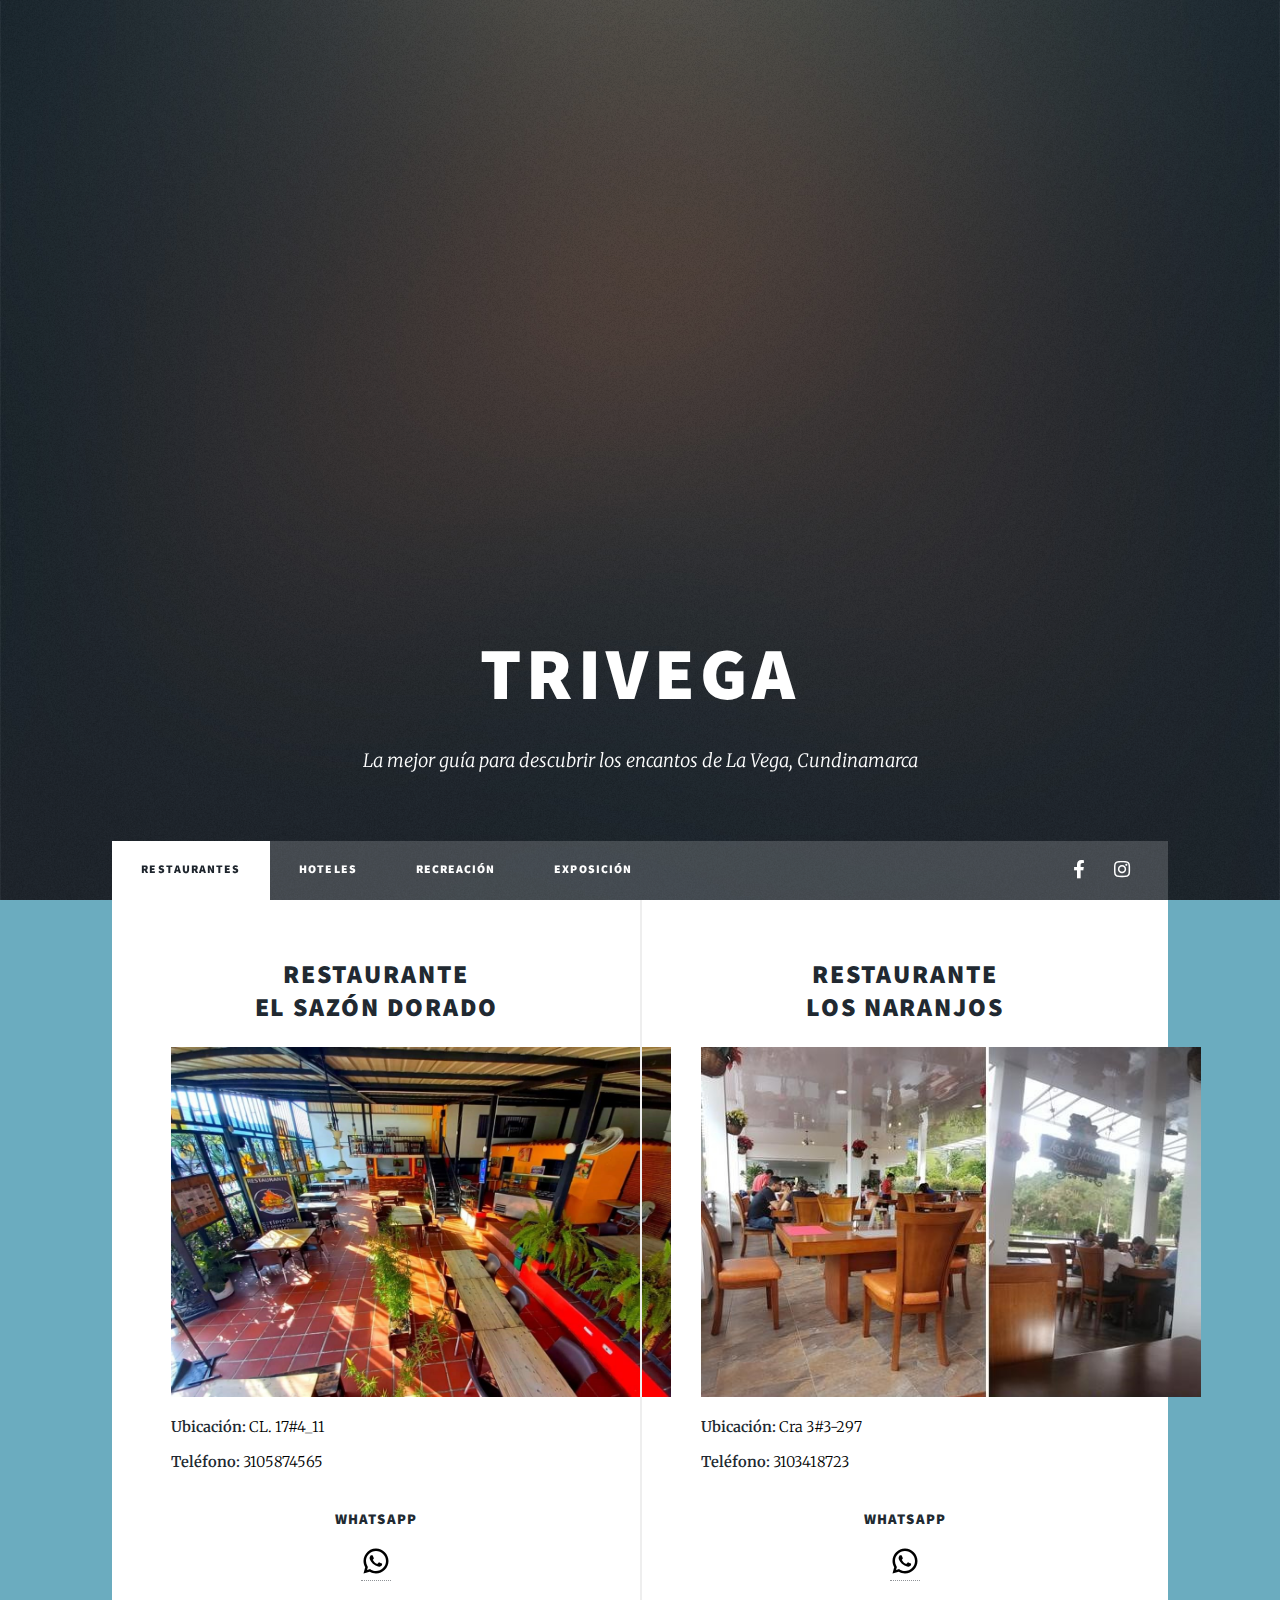
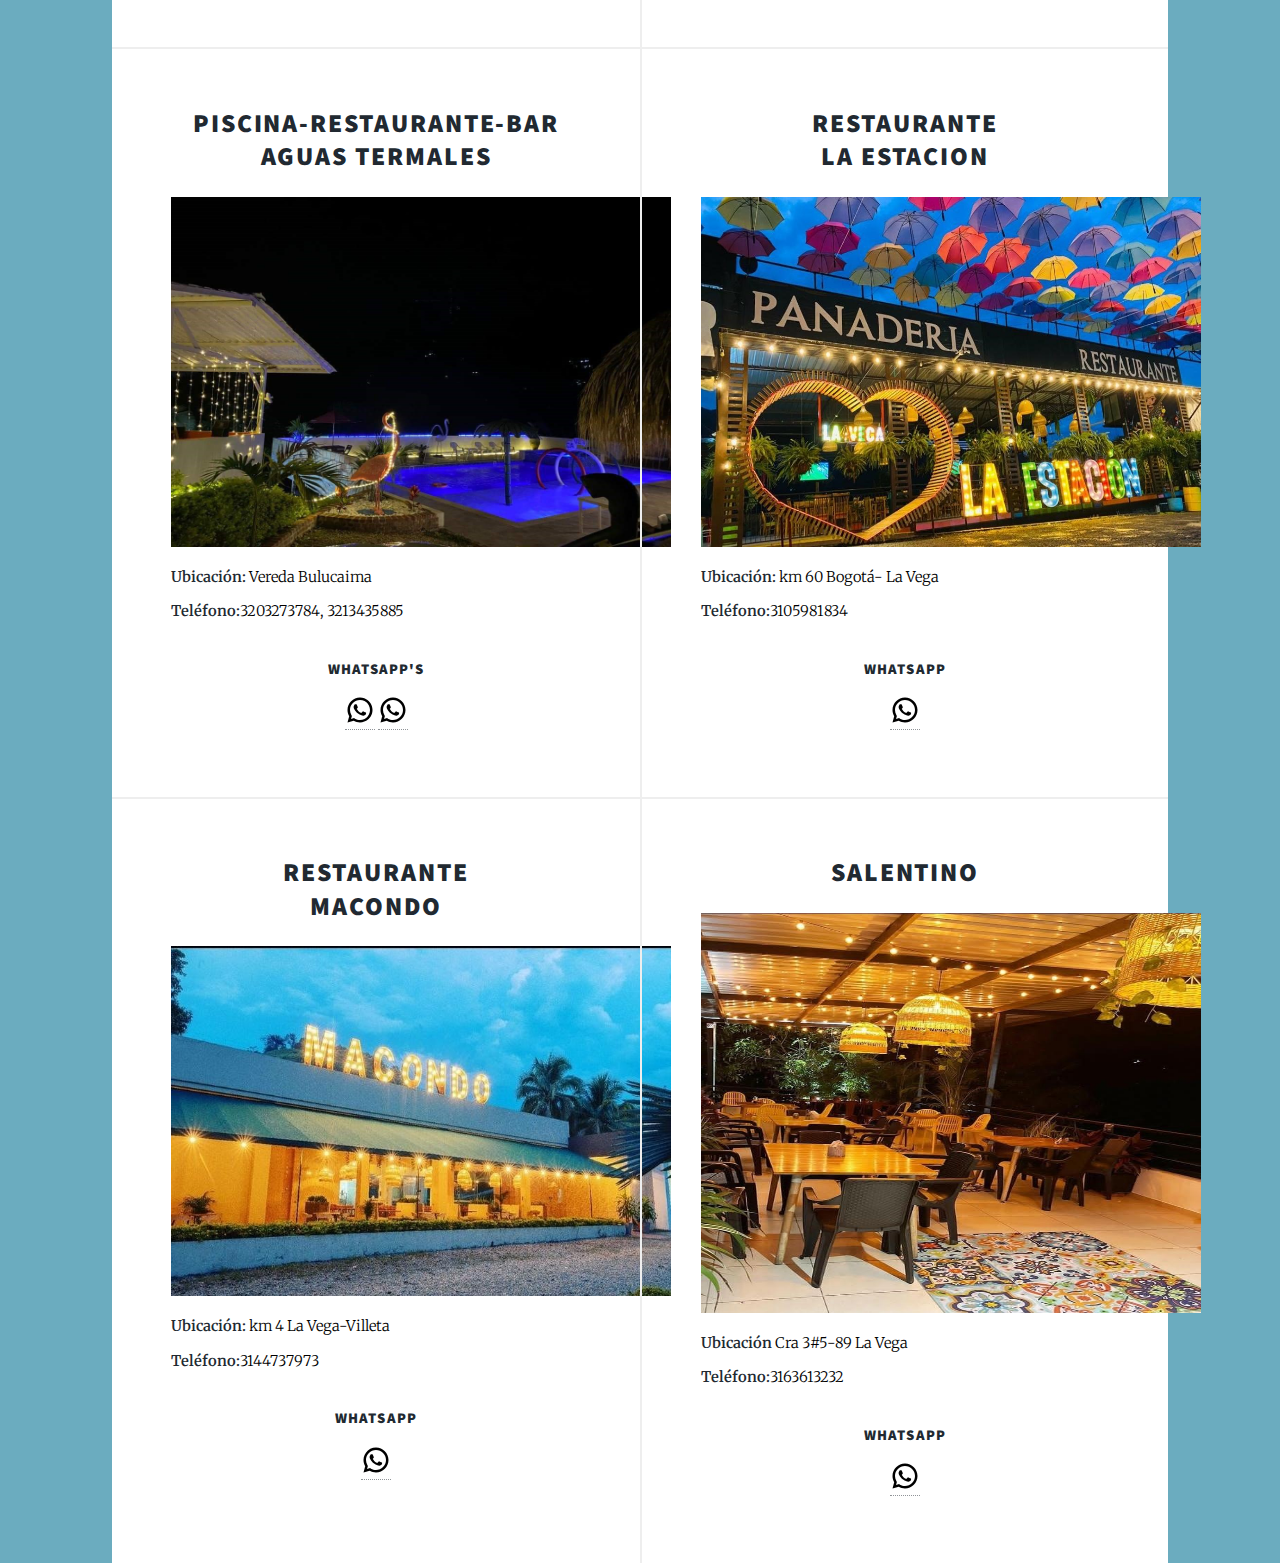
<file: index.html>
<!DOCTYPE HTML>
<html>
	<head>
		<title>TRIVEGA</title>
		<meta charset="utf-8" />
		<meta name="viewport" content="width=device-width, initial-scale=1, user-scalable=no" />
		<link rel="stylesheet" href="assets/css/main.css" />
		<noscript><link rel="stylesheet" href="assets/css/noscript.css" /></noscript>
	</head>
	<body class="is-preload">

		<!-- Wrapper -->
			<div id="wrapper" class="fade-in">

				<!-- Intro -->
					<div id="intro">
						<h1>Trivega<br />
						</h1>
						<p>La mejor guía para descubrir los encantos de La Vega, Cundinamarca</p>
				</div>

				<!-- Nav -->
					<nav id="nav">
						<ul class="links">
							<li class="active"><a href="index.html">Restaurantes</a></li>
							<li><a href="generic.html">Hoteles</a></li>
							<li><a href="elements.html">Recreación</a></li>
							<li><a href="exposición.html">Exposición</a></li>
						</ul>
						<ul class="icons">
							<li><a href="https://www.facebook.com/profile.php?id=61550610993257&mibextid=ZbWKwL" target="_blank" class="icon brands fa-facebook-f"><span class="label">Facebook</span></a></li>
							<li><a href="https://www.instagram.com/invites/contact/?i=e95pawudrn03&utm_content=sc7kca0" class="icon brands fa-instagram" class="icon brands fa-instagram" target="_blank"><span class="label">Instagram</span></a></li>
						</ul>
					</nav>

				<!-- Main -->
					<div id="main">
						
						<!-- Posts -->
							<section class="posts">
								<article>
									<header>
										<h2>Restaurante<br />
										El Sazón Dorado</h2>
									</header>
									<img src="images/sazondorado.jpg" style width="500px" height="350px" />
									<p><strong>Ubicación: </strong>CL. 17#4_11     <strong> </br>Teléfono: </strong> 3105874565</p>
										<h4>Whatsapp</h4>
										<a href="https://wa.me/573105874565" target="_blank"><img src="images/whatsapp-line.svg"style=withd: 30px; height="30px"></a>
								</article>
								<article>
									<header>
										<h2>Restaurante<br />
										Los Naranjos</h2>
									</header>
									<img src="images/losNaranjos.jpeg" style width="500px" height="350px" />
									<p><strong>Ubicación: </strong>Cra 3#3-297   </br>  <strong>Teléfono: </strong>3103418723</p>
										<h4 >Whatsapp</h4>
										<a href="https://wa.me/573103418723" target="_blank"><img src="images/whatsapp-line.svg"style=withd: 30px; height="30px"></a>

								</article>
								<article>
									<header>
										<h2>Piscina-Restaurante-Bar <br />
										Aguas Termales</h2>
									</header>
									<img src="images/bulucaima.jpg" style width="500px" height="350px"/>
									<p><strong>Ubicación:</strong> Vereda Bulucaima <strong></br>Teléfono:</strong>3203273784, 3213435885</p>
									<h4>Whatsapp's</h4>
										<a href="https://wa.me/573203273784" target="_blank"><img src="images/whatsapp-line.svg"style=withd: 30px; height="30px"></a>
										<a href="https://wa.me/573213435885" target="_blank"><img src="images/whatsapp-line.svg"style=withd: 30px; height="30px"></a>

									</article>	
								<article>	
								<header>
										<h2>Restaurante <br />
										La Estacion</h2>
									</header>
									<img src="images/La estacion.jpg" style width="500px" height="350px"/>
									<p><strong>Ubicación:</strong> km 60 Bogotá- La Vega</br> <strong>Teléfono:</strong>3105981834</p>
									<h4>Whatsapp</h4>
										<a href="https://wa.me/573105981834" target="_blank"><img src="images/whatsapp-line.svg"style=withd: 30px; height="30px"></a>
								</article>
								<article>
									<header>
										<h2>Restaurante<br />
										MACONDO</h2>
									</header>
									<img src="images/Macondo.jpg" style width="500px" height="350px"/>
									<p><strong>Ubicación: </strong>km 4 La Vega-Villeta</br><strong>Teléfono:</strong>3144737973</p>
									<h4>Whatsapp</h4>
										<a href="https://wa.me/573144737973" target="_blank"><img src="images/whatsapp-line.svg"style=withd: 30px; height="30px"></a>
								</article>
								<article>
									<header>
										<h2>Salentino</h2>
									</header>
									<img src="images/Salentino.jpg" style width="500px" height="400px"/>
									<p><strong>Ubicación</strong> Cra 3#5-89 La Vega </br><strong>Teléfono:</strong>3163613232</p>
									<h4>Whatsapp</h4>
										<a href="https://wa.me/573163613232" target="_blank"><img src="images/whatsapp-line.svg"style=withd: 30px; height="30px"></a>
								</article>
							</section>
		<!-- Scripts -->
			<script src="assets/js/jquery.min.js"></script>
			<script src="assets/js/jquery.scrollex.min.js"></script>
			<script src="assets/js/jquery.scrolly.min.js"></script>
			<script src="assets/js/browser.min.js"></script>
			<script src="assets/js/breakpoints.min.js"></script>
			<script src="assets/js/util.js"></script>
			<script src="assets/js/main.js"></script>

	</body>
</html>
</file>
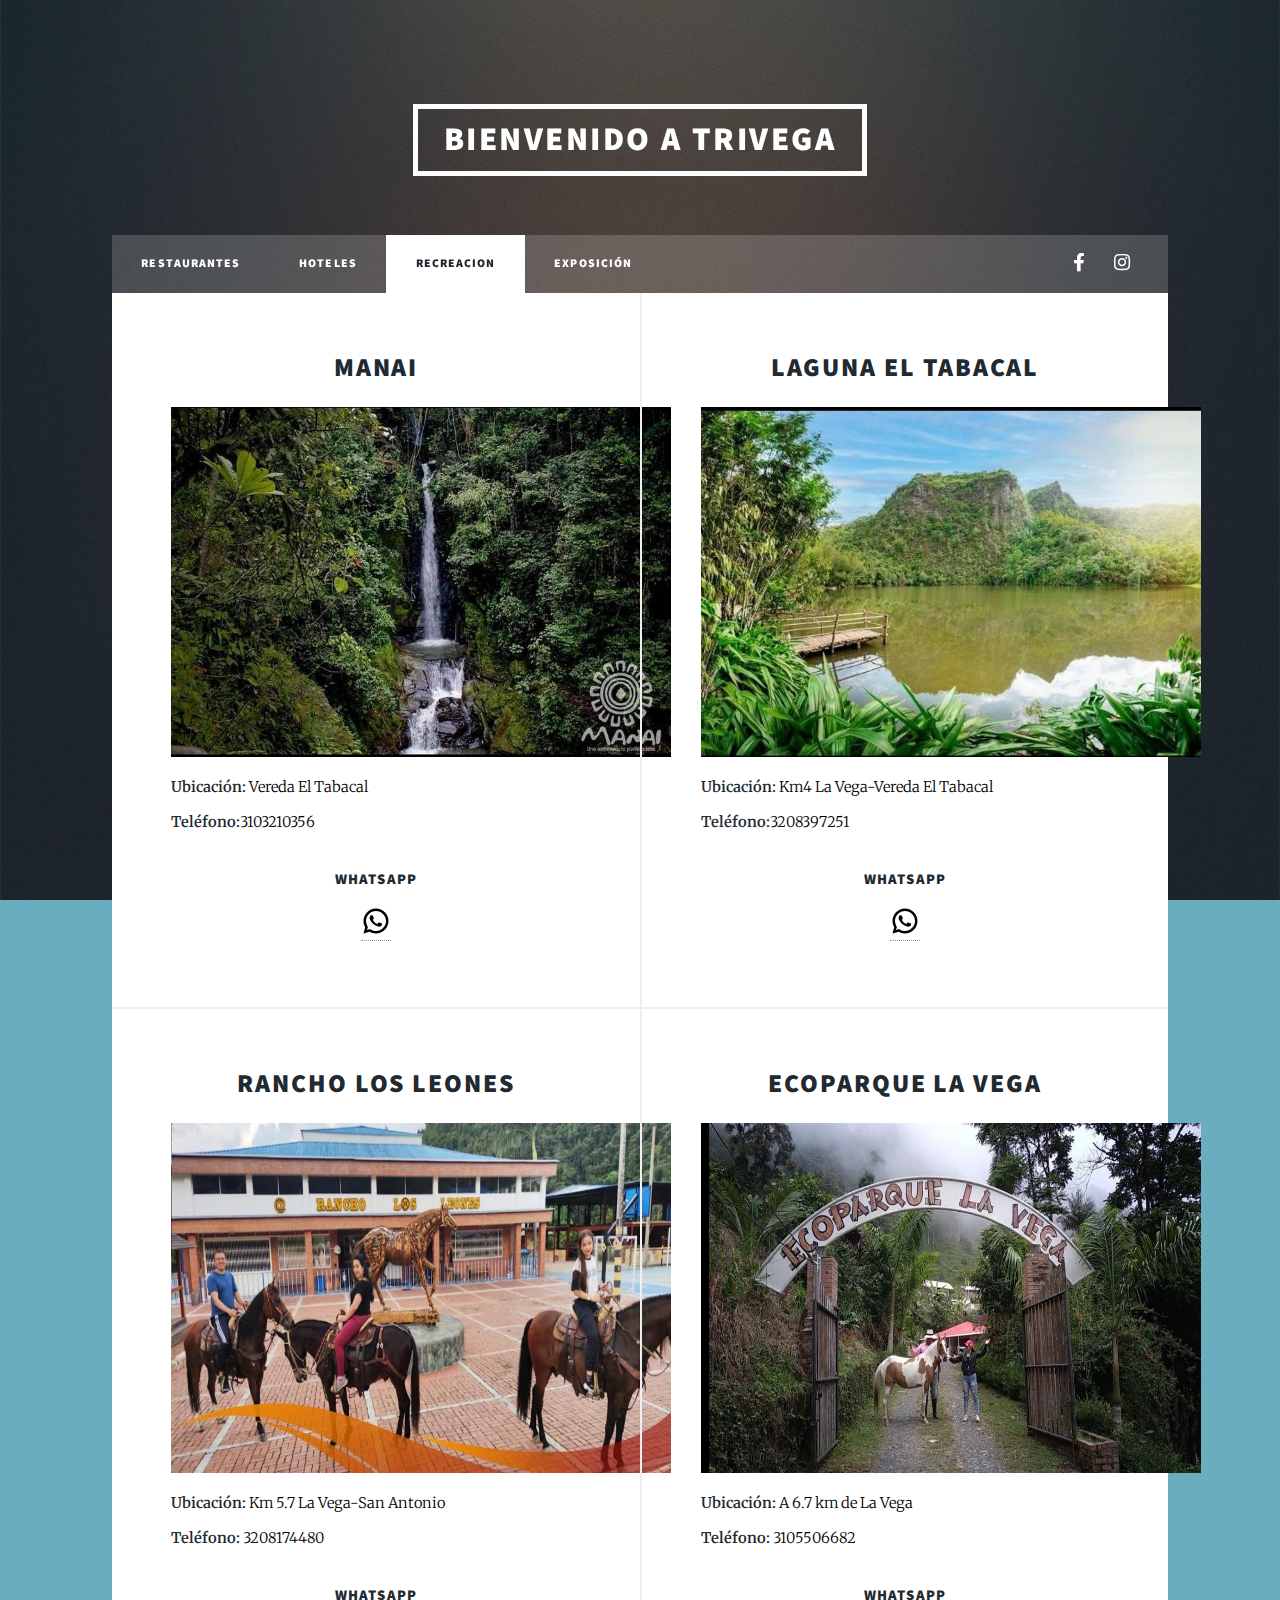
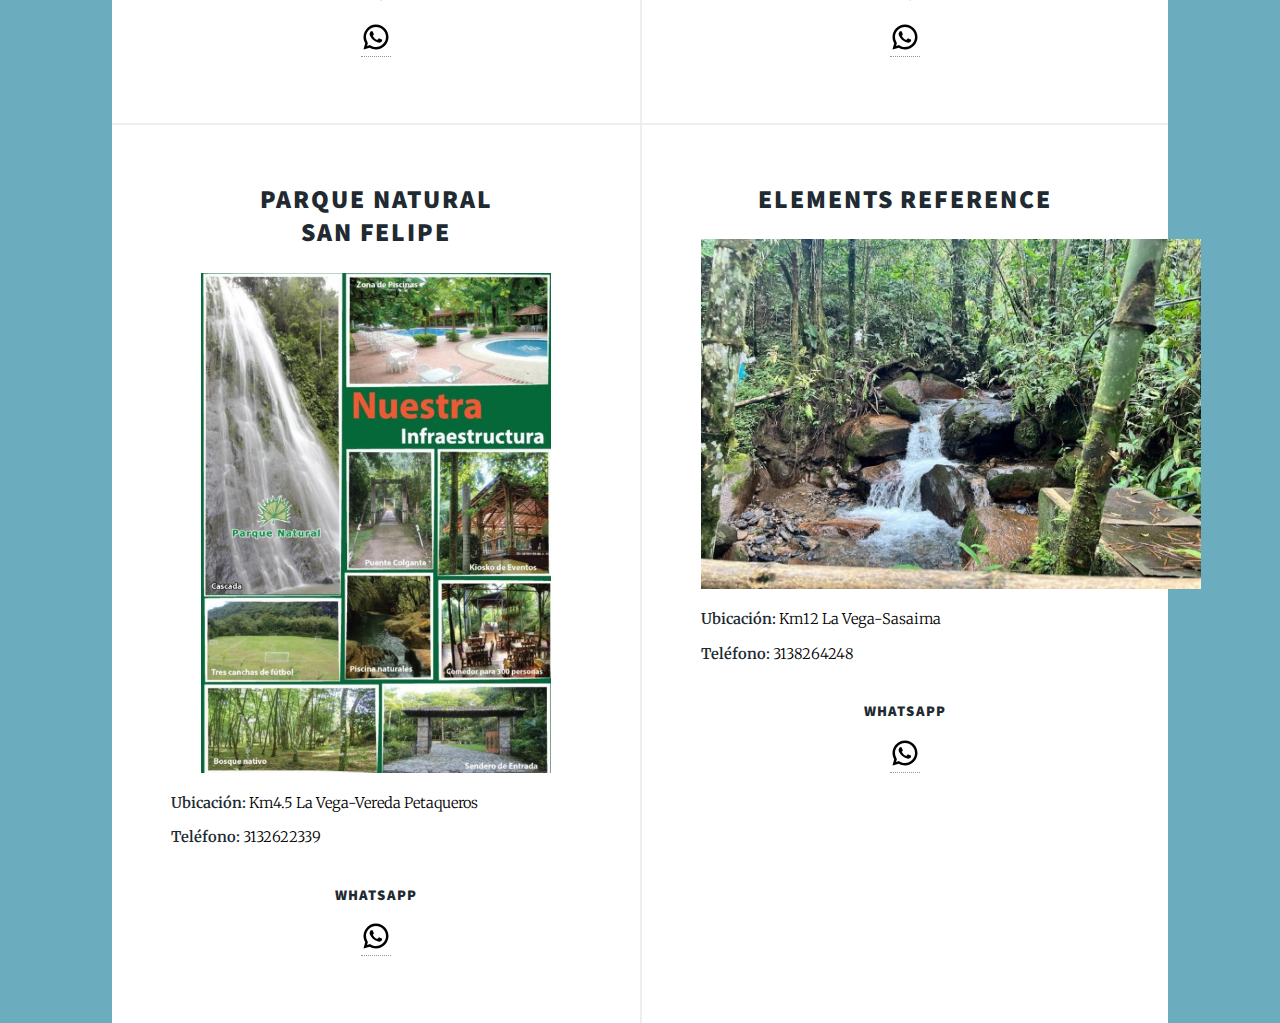
<file: elements.html>
<!DOCTYPE HTML>
<html>
	<head>
		<title>TRIVEGA</title>
		<meta charset="utf-8" />
		<meta name="viewport" content="width=device-width, initial-scale=1, user-scalable=no" />
		<link rel="stylesheet" href="assets/css/main.css" />
		<noscript><link rel="stylesheet" href="assets/css/noscript.css" /></noscript>
	</head>
	<body class="is-preload">

		<!-- Wrapper -->
			<div id="wrapper">

				<!-- Header -->
					<header id="header">
						<a href="index.html" class="logo">Bienvenido a TRIVEGA</a>
					</header>

				<!-- Nav -->
					<nav id="nav">
						<ul class="links">
							<li><a href="index.html">Restaurantes</a></li>
							<li><a href="generic.html">Hoteles</a></li>
							<li class="active"><a href="elements.html">Recreacion</a></li>
							<li><a href="exposición.html">Exposición</a></li>
						</ul>
						<ul class="icons">
							<li><a href="https://www.facebook.com/profile.php?id=61550610993257&mibextid=ZbWKwL" class="icon brands fa-facebook-f" target="_blank"><span class="label">Facebook</span></a></li>
							<li><a href="https://www.instagram.com/invites/contact/?i=e95pawudrn03&utm_content=sc7kca0" class="icon brands fa-instagram"><span class="label">Instagram</span></a></li>
						</ul>
					</nav>

				<!-- Main -->
					<div id="main">
						<!-- Post -->
							<section class="posts">
								<article>
									<header>
								<h2>Manai</h2>
									</header>
									<img src="images/Manai.jpg"style width="500px" height="350px">
									<p><strong>Ubicación: </strong> Vereda El Tabacal <strong></br>Teléfono:</strong>3103210356</p>
									<h4>Whatsapp</h4>
									<a href="https://wa.me/573103210356" target="_blank"><img src="images/whatsapp-line.svg"style=withd: 30px; height="30px"></a>	
							</article>	
							<article>
								<header>
							<h2>Laguna El Tabacal</h2>
								</header>
								<img src="images/tabacal.jpg"style width="500px" height="350px">
								<p><strong>Ubicación: </strong>Km4 La Vega-Vereda El Tabacal <strong></br>Teléfono:</strong>3208397251</p>
								<h4>Whatsapp</h4>
								<a href="https://wa.me/573208397251" target="_blank"><img src="images/whatsapp-line.svg"style=withd: 30px; height="30px"></a>	
						</article>	

						<article>
							<header>
						<h2>Rancho Los Leones</h2>
							</header>
							<img src="images/losleones.jpg"style width="500px" height="350px">
							<p><strong>Ubicación: </strong>Km 5.7 La Vega-San Antonio <strong></br>Teléfono:</strong> 3208174480</p>
							<h4>Whatsapp</h4>
							<a href="https://wa.me/573208174480" target="_blank"><img src="images/whatsapp-line.svg"style=withd: 30px; height="30px"></a>	
					</article>	

					<article>
						<header>
					<h2>Ecoparque La Vega</h2>
						</header>
						<img src="images/ecoparque.jpg"style width="500px" height="350px">
						<p><strong>Ubicación:</strong> A 6.7 km de La Vega <strong></br>Teléfono: </strong>3105506682</p>
						<h4>Whatsapp</h4>
						<a href="https://wa.me/573105506682" target="_blank"><img src="images/whatsapp-line.svg"style=withd: 30px; height="30px"></a>	
				</article>	

				<article>
					<header>
				<h2>Parque Natural </br>
				San Felipe</h2>
					</header>
					<img src="images/sanfelipe.jpg"style width="350px" height="500px">
					<p><strong>Ubicación: </strong>Km4.5 La Vega-Vereda Petaqueros <strong></br>Teléfono: </strong>3132622339</p>
					<h4>Whatsapp</h4>
					<a href="https://wa.me/573132622339" target="_blank"><img src="images/whatsapp-line.svg"style=withd: 30px; height="30px"></a>	
			</article>	

			<article>
				<header>
			<h2>Elements Reference</h2>
				</header>
				<img src="images/Noname.jpg"style width="500px" height="350px">
				<p><strong>Ubicación: </strong>Km12 La Vega-Sasaima <strong></br>Teléfono: </strong>3138264248</p>
				<h4>Whatsapp</h4>
				<a href="https://wa.me/573138264248" target="_blank"><img src="images/whatsapp-line.svg"style=withd: 30px; height="30px"></a>	
		</article>	

			</div>

		<!-- Scripts -->
			<script src="assets/js/jquery.min.js"></script>
			<script src="assets/js/jquery.scrollex.min.js"></script>
			<script src="assets/js/jquery.scrolly.min.js"></script>
			<script src="assets/js/browser.min.js"></script>
			<script src="assets/js/breakpoints.min.js"></script>
			<script src="assets/js/util.js"></script>
			<script src="assets/js/main.js"></script>

	</body>
</html>
</file>
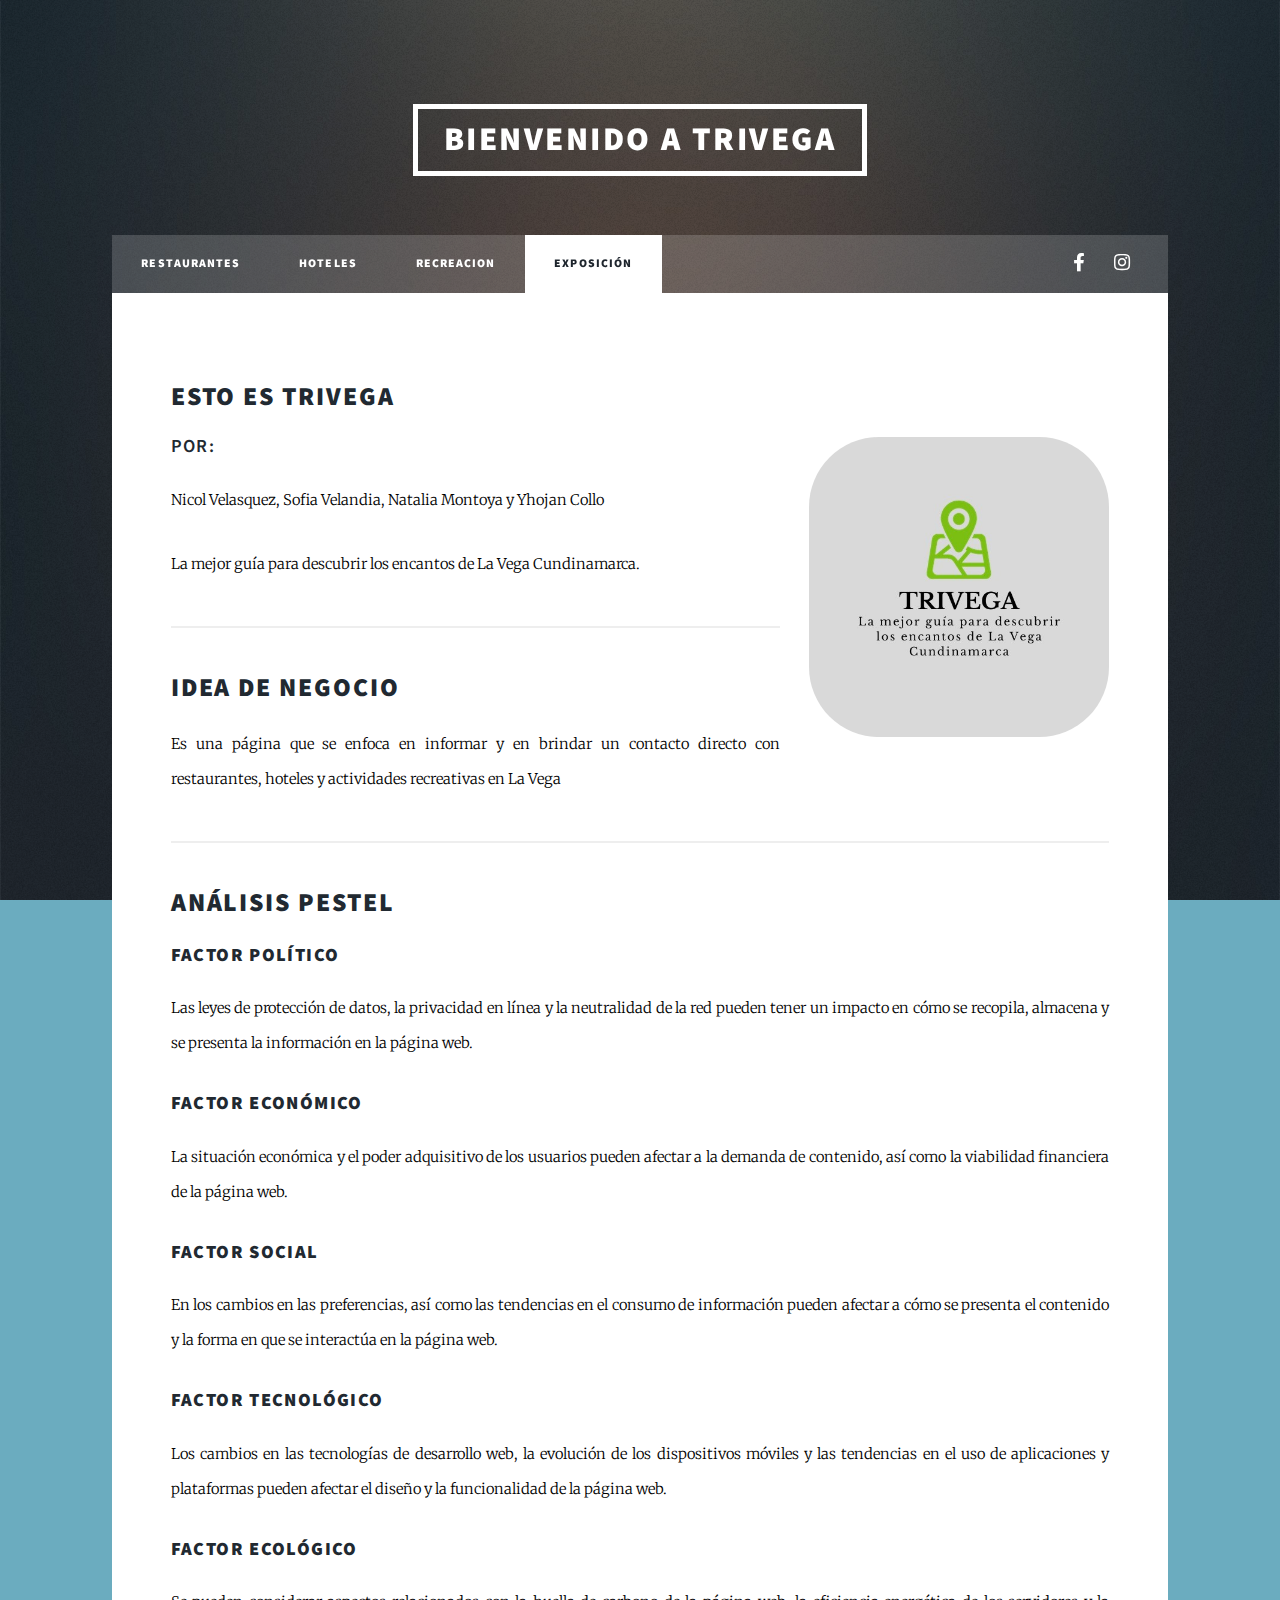
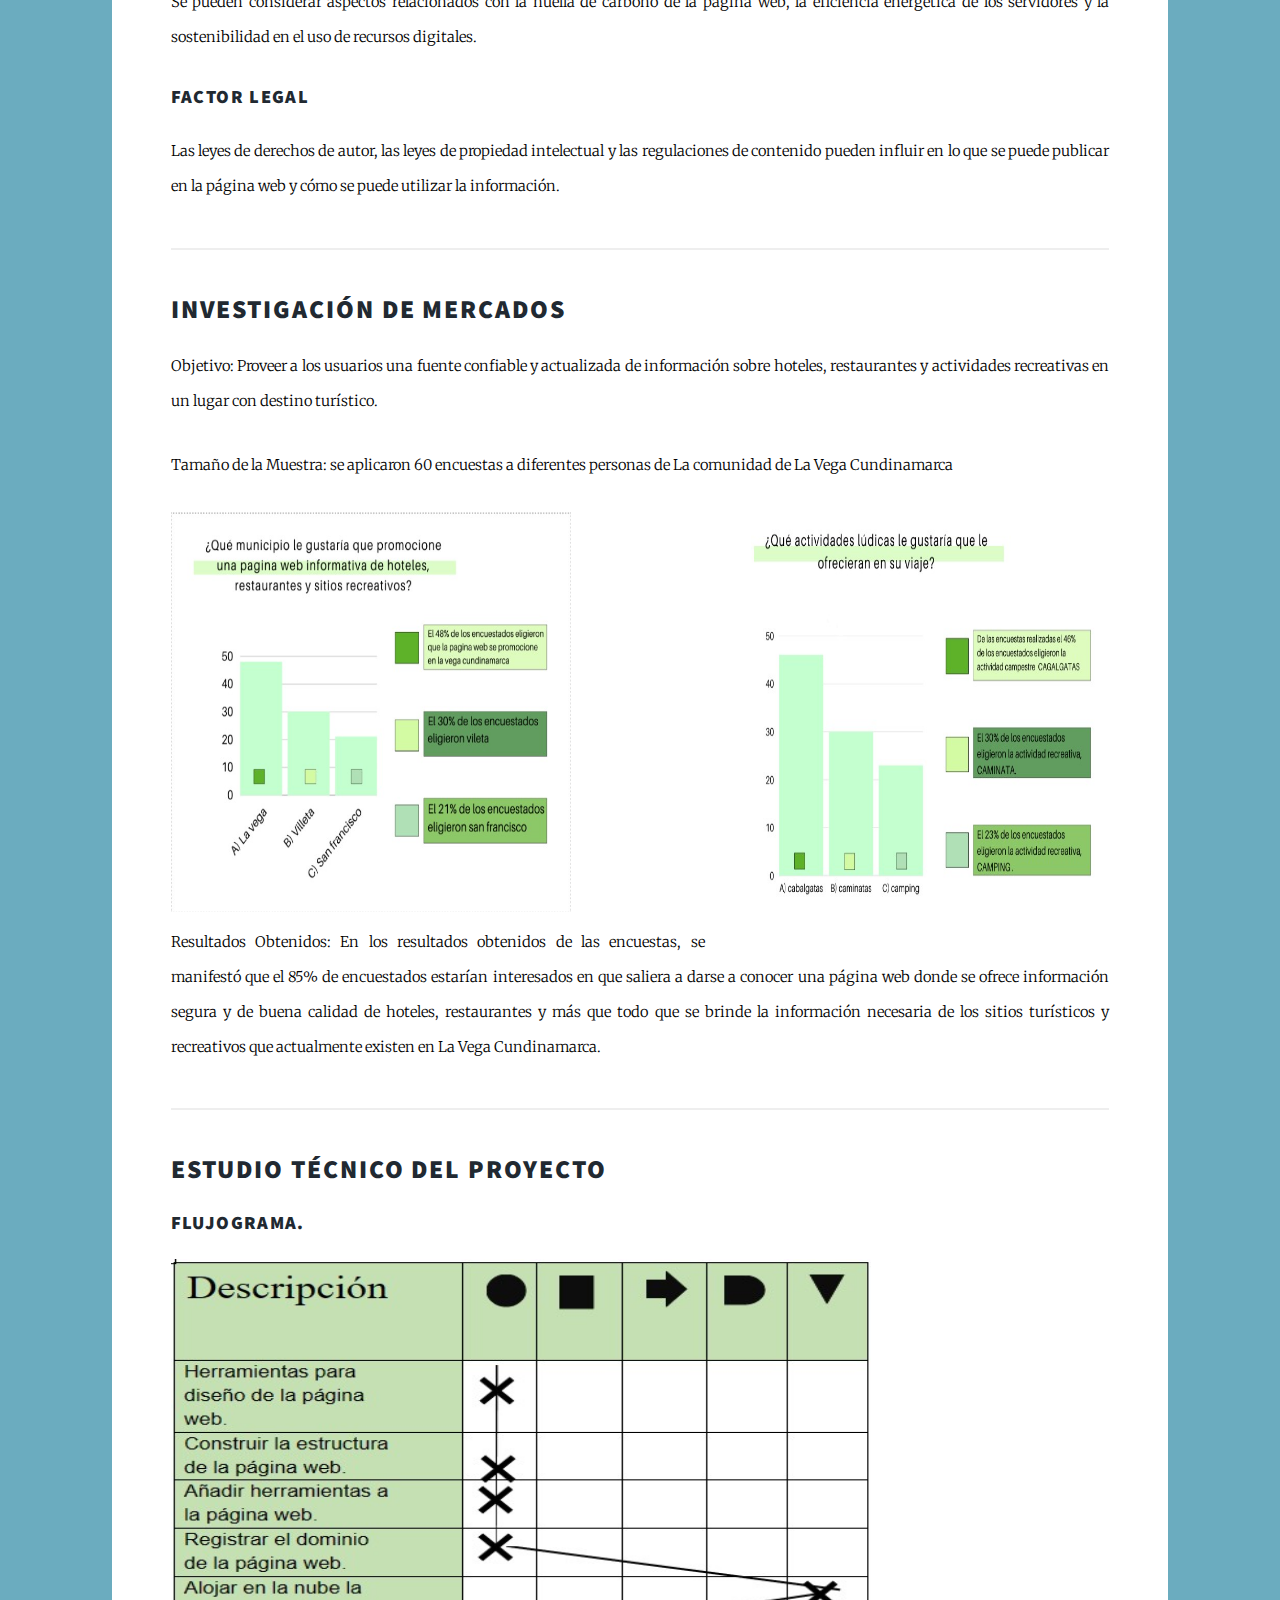
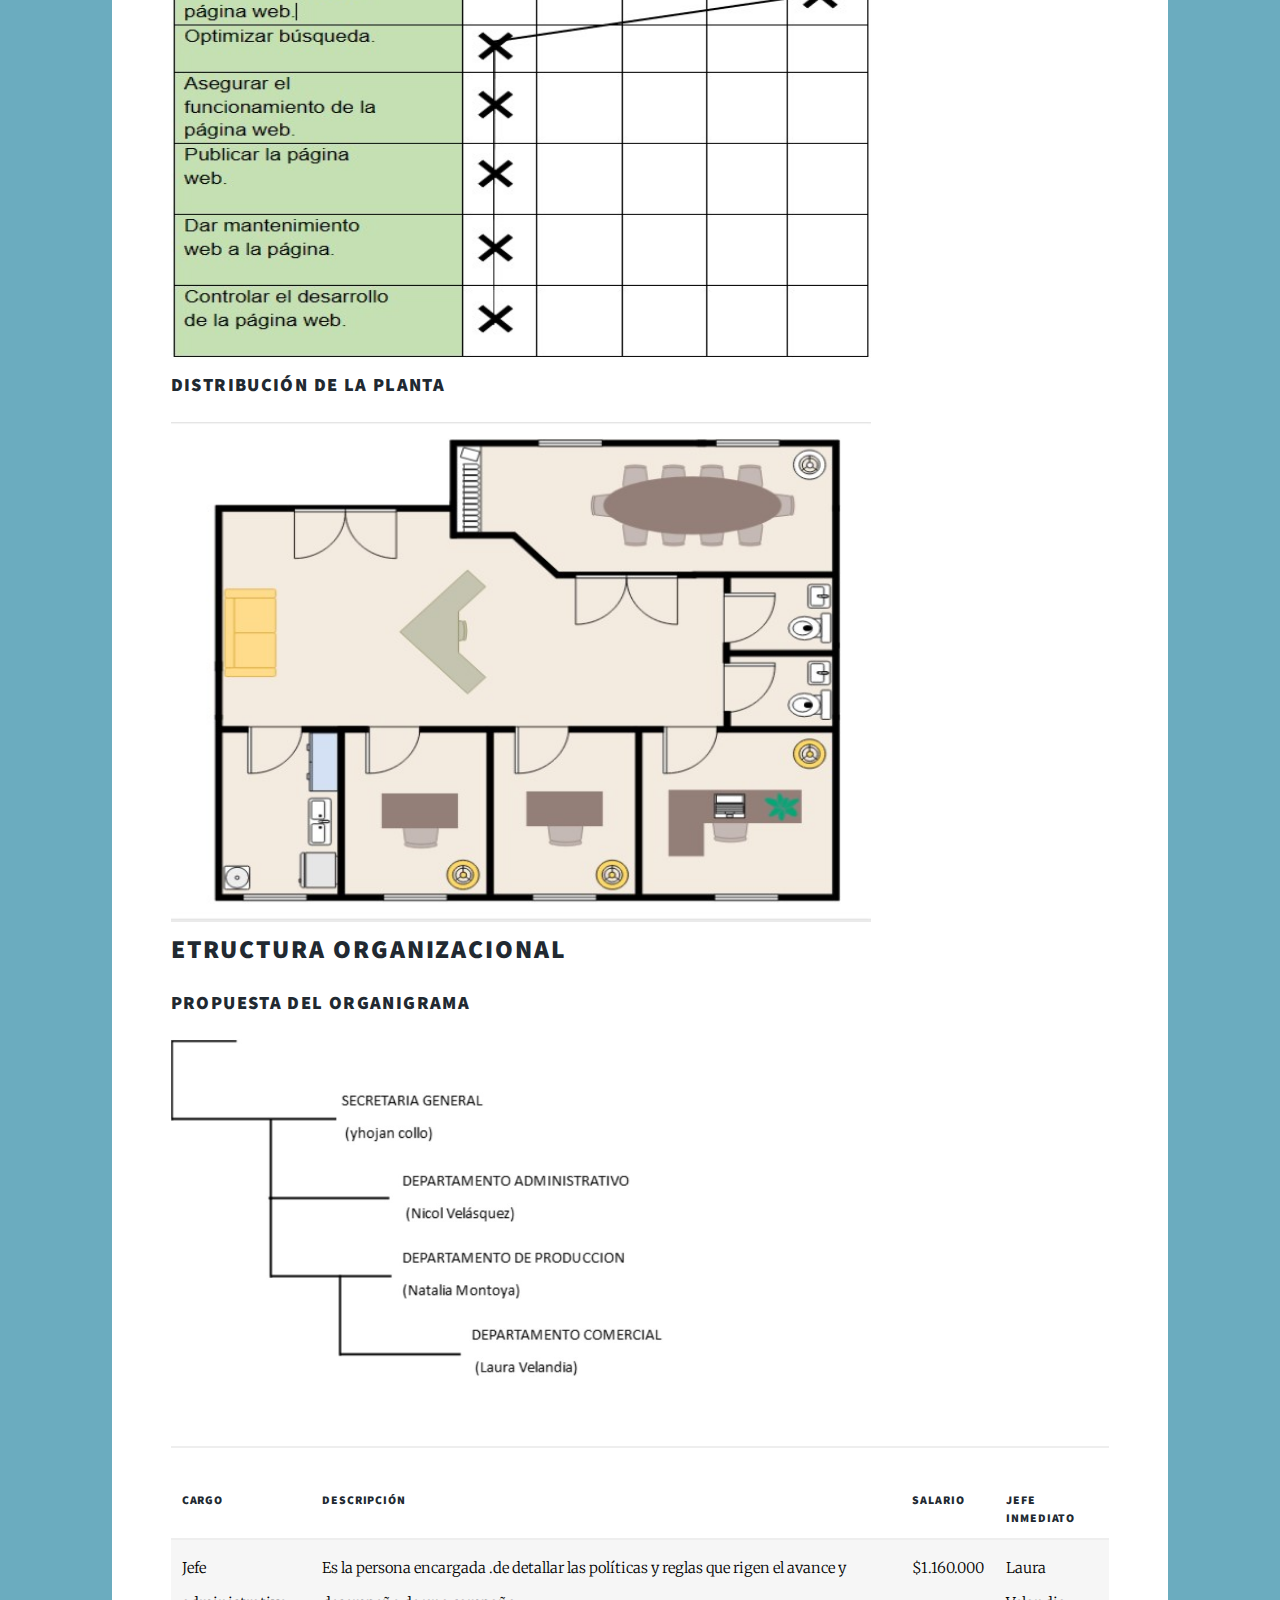
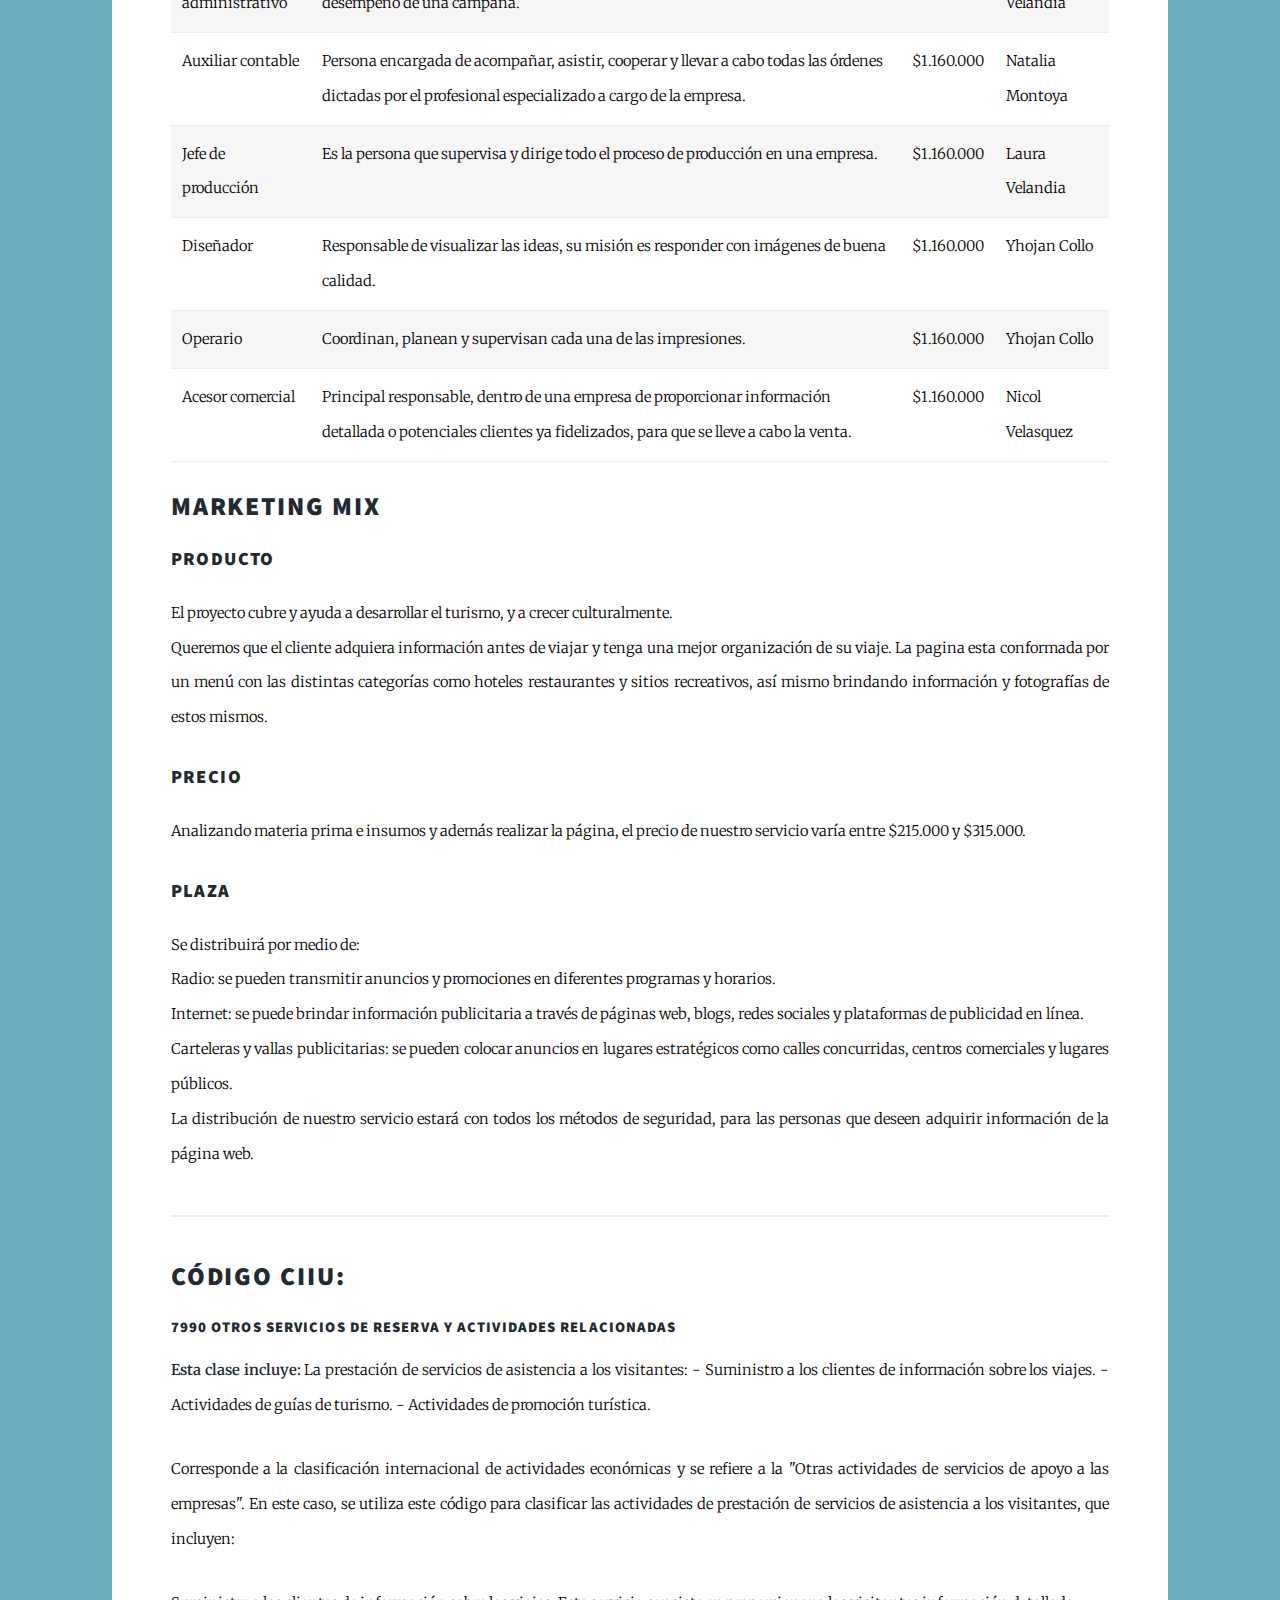
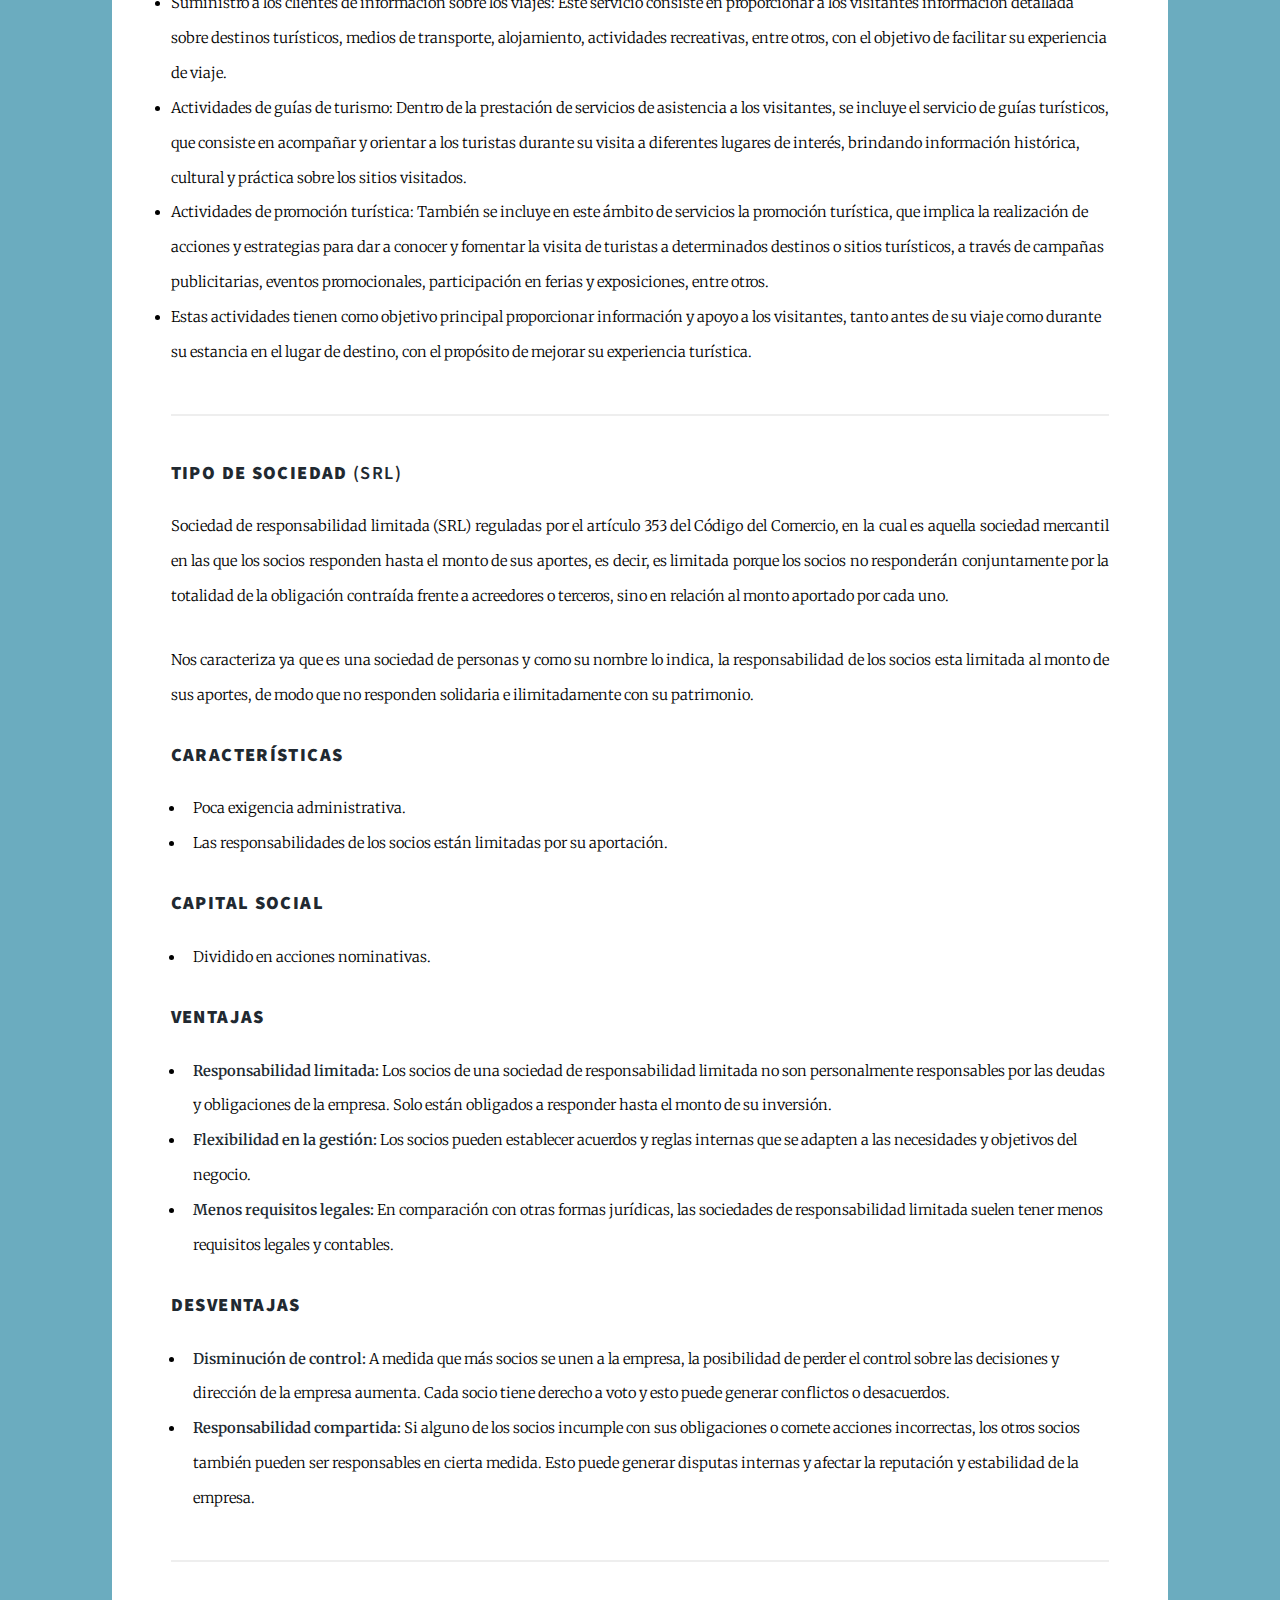
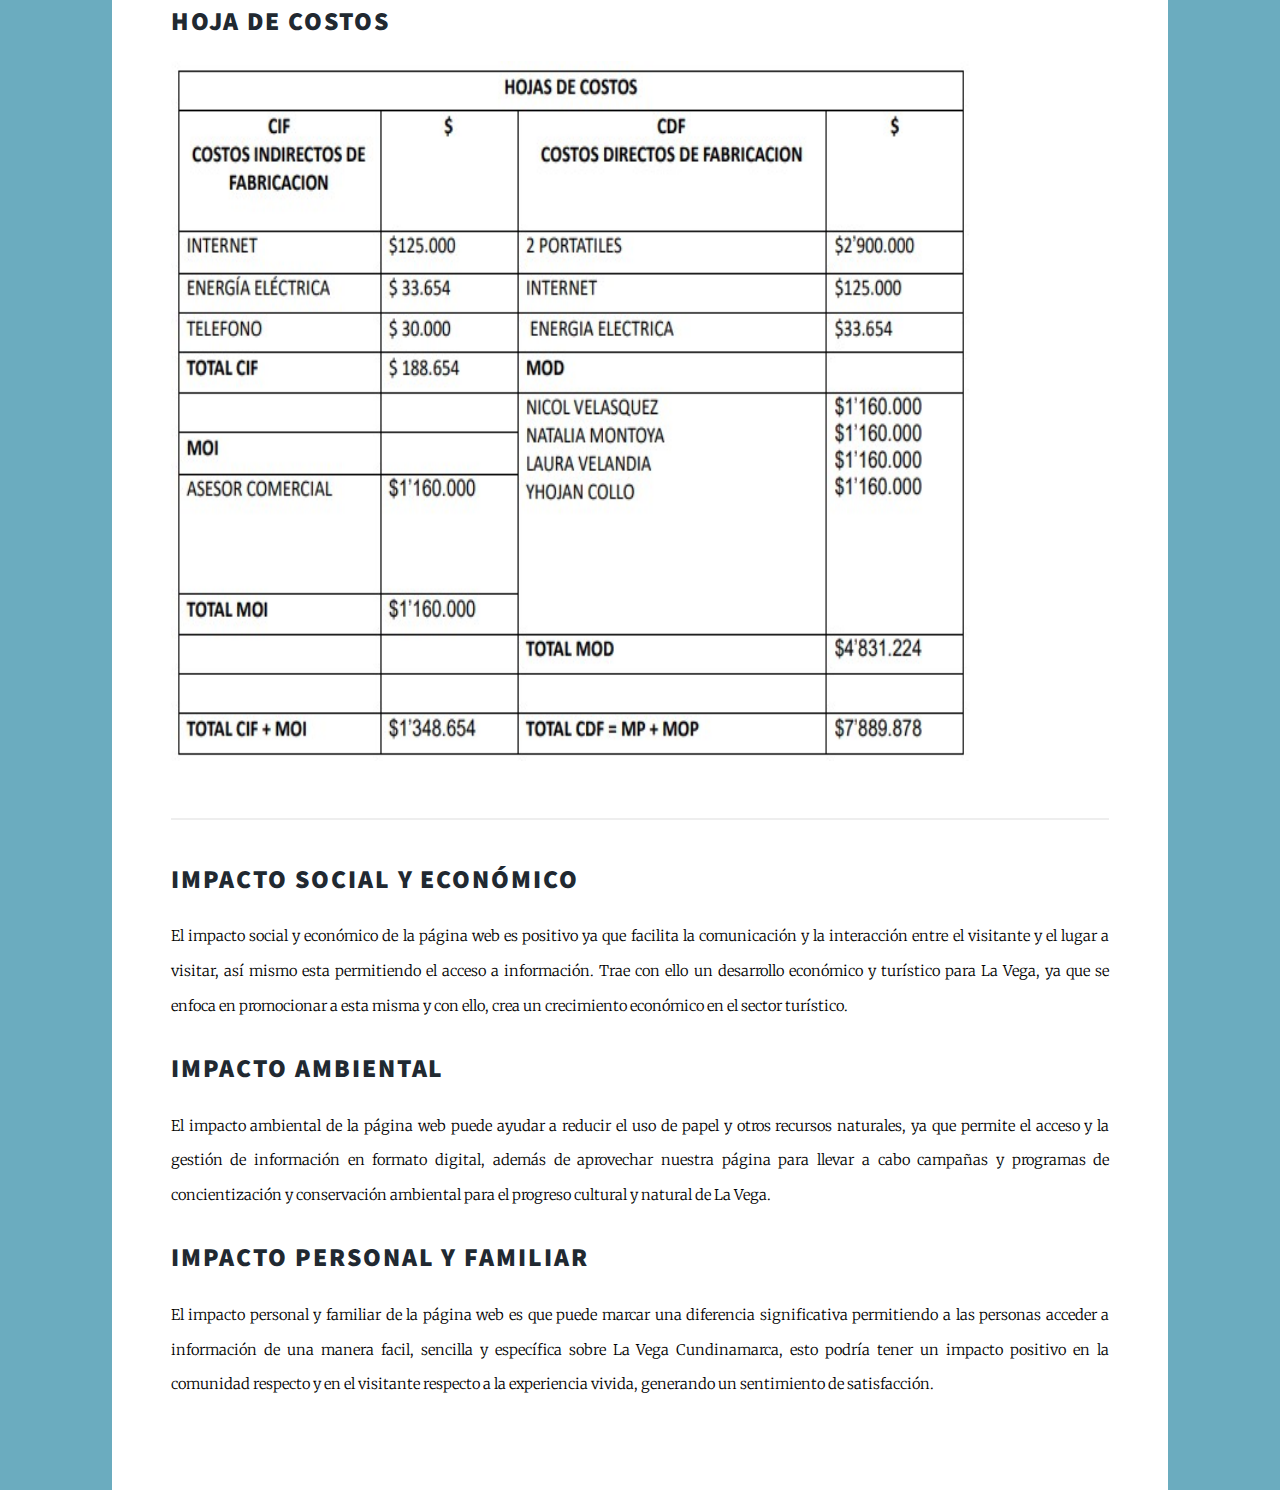
<file: exposición.html>
<!DOCTYPE HTML>
<html>
	<head>
		<title>TRIVEGA</title>
		<meta charset="utf-8" />
		<meta name="viewport" content="width=device-width, initial-scale=1, user-scalable=no" />
		<link rel="stylesheet" href="assets/css/main.css" />
		<noscript><link rel="stylesheet" href="assets/css/noscript.css" /></noscript>
	</head>
    <body class="is-preload">
        		<!-- Wrapper -->
			<div id="wrapper">

				<!-- Header -->
					<header id="header">
						<a href="index.html" class="logo">Bienvenido a TRIVEGA</a>
					</header>

				<!-- Nav -->
					<nav id="nav">
						<ul class="links">
							<li><a href="index.html">Restaurantes</a></li>
							<li><a href="generic.html">Hoteles</a></li>
							<li><a href="elements.html">Recreacion</a></li>
							<li class="active"><a href="exposición.html">Exposición</a></li>
						</ul>
						<ul class="icons">
							<li><a href="https://www.facebook.com/profile.php?id=61550610993257&mibextid=ZbWKwL" class="icon brands fa-facebook-f"><span class="label">Facebook</span></a></li>
							<li><a href="https://www.instagram.com/invites/contact/?i=e95pawudrn03&utm_content=sc7kca0" class="icon brands fa-instagram"><span class="label">Instagram</span></a></li>
						</ul>
					</nav>

				<!-- Main -->
                <div id="main">
                    <!-- Post -->
                        <section class="post">
                            <header class="magna">
                                <h2>Esto es TRIVEGA</h2>
                                <p><span class="image right"><img src="images/Logo.jpg" style="width: 300px; height: 300px; border-radius: 70px;"/>
                            </header>
                            <h3><strong>Por:</strong></h3>
                            <p> Nicol Velasquez, Sofia Velandia, Natalia Montoya y Yhojan Collo</p>
                            <p>La mejor guía para descubrir los encantos de La Vega Cundinamarca.</p>
                            <hr/>
                            <!-- Text stuff -->
                                <h2>Idea de Negocio</h2>
                                <p>Es una página que se enfoca en informar y en brindar un contacto directo con restaurantes, hoteles y actividades recreativas en La Vega </p>
                                <hr/>
                                <h2>Análisis PESTEL</h2>
                                <h3>Factor Político</h3>
                                <p>Las leyes de protección de datos, la privacidad en línea y la neutralidad de la red pueden tener un impacto en cómo se recopila, almacena y se presenta la información en la página web.</p>
                                <h3>Factor Económico</h3>
                                <p>La situación económica y el poder adquisitivo de los usuarios pueden afectar a la demanda de contenido, así como la viabilidad financiera de la página web. </p>
                                <h3>Factor Social</h3>
                                <p>En  los cambios en las preferencias, así como las tendencias en el consumo de información pueden afectar a cómo se presenta el contenido y la forma en que se interactúa en la página web.</p>
                                <h3>Factor Tecnológico</h3>
                                <p>Los cambios en las tecnologías de desarrollo web, la evolución de los dispositivos móviles y las tendencias en el uso de aplicaciones y plataformas pueden afectar el diseño y la funcionalidad de la página web.</p>
                                <h3>Factor Ecológico</h3>
                                <p>Se pueden considerar aspectos relacionados con la huella de carbono de la página web, la eficiencia energética de los servidores y la sostenibilidad en el uso de recursos digitales.</p>
                                <h3>Factor Legal</h3>
                                <p>Las leyes de derechos de autor, las leyes de propiedad intelectual y las regulaciones de contenido pueden influir en lo que se puede publicar en la página web y cómo se puede utilizar la información.</p>
                                <hr/>    
                                <h2>Investigación de Mercados</h2>
                                    <p>Objetivo: Proveer a los usuarios una fuente confiable y actualizada de información sobre hoteles, restaurantes y actividades recreativas en un lugar con destino turístico. </p>
                                    <p>Tamaño de la Muestra: se aplicaron 60 encuestas a diferentes personas de La comunidad de La Vega Cundinamarca</p>
                                <img src="images/encuesta1.jpg" style width="400px" height="400px">
                                <span class="image right"><img src="images/encuesta2.jpg"style width="400px" height="400px"></span>
                                    <p>Resultados Obtenidos: En los resultados obtenidos de las encuestas, se manifestó que el 85% de encuestados estarían interesados en que saliera a darse a conocer una página web donde se ofrece información segura y de buena calidad de hoteles, restaurantes y más que todo que se brinde la información necesaria de los sitios turísticos y recreativos que actualmente existen en La Vega Cundinamarca. </p>
                                    <hr/>
                                    <h2>Estudio Técnico del Proyecto</h2>
                                    <h3>Flujograma.</h3>
                                    <img src="images/Flujograma.jpg"style width="700px" height="700px">
                                    <h3>Distribución de la Planta</h3>
                                    <img src="images/Plano.jpg"style width="700px" height="500px">
                                    <h2>Etructura Organizacional</h2>
                                    <h3>Propuesta del organigrama</h3>
                                    <img src="images/organigrama.jpg"style width="500px" height="350px">
                                <hr />
                            <!-- Text stuff -->
                            <h2></h2>

                            <!-- Table -->
                                <div class="table-wrapper">
                                    <table>
                                        <thead>
                                            <tr>
                                                <th>Cargo</th>
                                                <th>Descripción</th>
                                                <th>Salario</th>
                                                <th>Jefe Inmediato</th>
                                            </tr>
                                        </thead>
                                        <tbody>
                                            <tr>
                                                <td>Jefe administrativo</td>
                                                <td>Es la persona encargada .de detallar las políticas y reglas que rigen el avance y desempeño de una campaña. </td>
                                                <td>$1.160.000</td>
                                                <td>Laura Velandia</td>
                                            </tr>
                                            <tr>
                                                <td>Auxiliar contable</td>
                                                <td>Persona encargada de acompañar, asistir, cooperar y llevar a cabo todas las órdenes dictadas por el profesional especializado a cargo de la empresa.</td>
                                                <td>$1.160.000</td>
                                                <td>Natalia Montoya</td>
                                            </tr>
                                            <tr>
                                                <td>Jefe de producción</td>
                                                <td>Es la persona que supervisa y dirige todo el proceso de producción en una empresa.</td>
                                                <td>$1.160.000</td>
                                                <td>Laura Velandia</td>
                                            </tr>
                                            <tr>
                                                <td>Diseñador</td>
                                                <td>Responsable de visualizar las ideas, su misión es responder con imágenes de buena calidad.</td>
                                                <td>$1.160.000</td>
                                                <td>Yhojan Collo</td>
                                            </tr>
                                            <tr>
                                                <td>Operario</td>
                                                <td>Coordinan, planean y supervisan cada una de las impresiones.</td>
                                                <td>$1.160.000</td>
                                                <td>Yhojan Collo</td>
                                            </tr>
                                            <tr>
                                                <td>Acesor comercial</td>
                                                <td>Principal responsable, dentro de una empresa de proporcionar información detallada o potenciales clientes ya fidelizados, para que se lleve a cabo la venta.</td>
                                                <td>$1.160.000</td>
                                                <td>Nicol Velasquez</td>
                                            </tr>

                                        </tbody>
                                    </table>
                                </div>

                            <!-- Form -->
                                <h2>Marketing MIX</h2>	
                                <h3>Producto</h3>
                                <P>El proyecto cubre y ayuda a desarrollar el turismo, y a crecer
                                    culturalmente.</br>
                                    Queremos que el cliente adquiera información antes de viajar y
                                    tenga una mejor organización de su viaje. 
                                    La pagina esta conformada por un menú con las distintas categorías
                                    como hoteles restaurantes y sitios recreativos, así mismo brindando
                                    información y fotografías de estos mismos.</P>	
                                <h3>Precio</h3>	
                                <p>Analizando materia prima e insumos y además realizar la
                                    página, el precio de nuestro servicio varía entre $215.000 y $315.000.</p>	
                                <h3>Plaza</h3>
                                <p>Se distribuirá por medio de:</br>
                                    Radio: se pueden transmitir anuncios y promociones en diferentes
                                    programas y horarios. </br>
                                    Internet: se puede brindar información publicitaria a través de
                                    páginas web, blogs, redes sociales y plataformas de publicidad en línea.</br>
                                    Carteleras y vallas publicitarias: se pueden colocar anuncios en
                                    lugares estratégicos como calles concurridas, centros comerciales y
                                    lugares públicos.</br>
                                    La distribución de nuestro servicio estará con todos los métodos de
                                    seguridad, para las personas que deseen adquirir información de la página
                                    web.</p>
                                    <hr/>				
                                <h2>Código CIIU: </h2>
                                <h4>7990 Otros servicios de reserva y actividades relacionadas</h4>
                                <p><strong>Esta clase incluye:</strong> La prestación de servicios de asistencia a los visitantes: - Suministro a los clientes de información sobre los viajes. - Actividades de guías de turismo. - Actividades de promoción turística.</p>
                                 <p>Corresponde a la clasificación internacional de actividades económicas y se refiere a la "Otras actividades de servicios de apoyo a las empresas". En este caso, se utiliza este código para clasificar las actividades de prestación de servicios de asistencia a los visitantes, que incluyen: </p>
                                    
                                    <li>Suministro a los clientes de información sobre los viajes: Este servicio consiste en proporcionar a los visitantes información detallada sobre destinos turísticos, medios de transporte, alojamiento, actividades recreativas, entre otros, con el objetivo de facilitar su experiencia de viaje. </li>
                                    <li>Actividades de guías de turismo: Dentro de la prestación de servicios de asistencia a los visitantes, se incluye el servicio de guías turísticos, que consiste en acompañar y orientar a los turistas durante su visita a diferentes lugares de interés, brindando información histórica, cultural y práctica sobre los sitios visitados. </li>
                                    <li>Actividades de promoción turística: También se incluye en este ámbito de servicios la promoción turística, que implica la realización de acciones y estrategias para dar a conocer y fomentar la visita de turistas a determinados destinos o sitios turísticos, a través de campañas publicitarias, eventos promocionales, participación en ferias y exposiciones, entre otros.</li> 
                                    <li>Estas actividades tienen como objetivo principal proporcionar información y apoyo a los visitantes, tanto antes de su viaje como durante su estancia en el lugar de destino, con el propósito de mejorar su experiencia turística.</li>
                                    <hr/>
                                    <h3>Tipo de Sociedad <strong>(SRL)</strong></h3>
                                <p>Sociedad de responsabilidad limitada (SRL) reguladas por el artículo 353 del Código del Comercio, en la cual es aquella sociedad mercantil en las que los socios responden hasta el monto de sus aportes, es decir, es limitada porque los socios no responderán conjuntamente por la totalidad de la obligación contraída frente a acreedores o terceros, sino en relación al monto aportado por cada uno. </p>
                                <P>Nos caracteriza ya que es una sociedad de personas y como su nombre lo indica, la responsabilidad de los socios esta limitada al monto de sus aportes, de modo que no responden solidaria e ilimitadamente con su patrimonio. </P>

                            <!-- Lists -->
                                <div>
                                    <div class="col-6 col-12-small">

                                        <h3>Características</h3>
                                        <ul>
                                            <li>Poca exigencia administrativa.</li>
                                            <li>Las responsabilidades de los socios están limitadas por su aportación. </li>
                                        </ul>

                                        <h3>Capital Social</h3>
                                        <ul class="alt">
                                            <li>Dividido en acciones nominativas.</li>
                                        </ul>
                                        <h3>Ventajas</h3>
                                        <ul class="alt">
                                            <li><strong>Responsabilidad limitada: </strong>Los socios de una sociedad de responsabilidad limitada no son personalmente responsables por las deudas y obligaciones de la empresa. Solo están obligados a responder hasta el monto de su inversión. </li>
                                            <li><strong>Flexibilidad en la gestión:</strong> Los socios pueden establecer acuerdos y reglas internas que se adapten a las necesidades y objetivos del negocio.</li>
                                            <li><strong>Menos requisitos legales:</strong> En comparación con otras formas jurídicas, las sociedades de responsabilidad limitada suelen tener menos requisitos legales y contables. </li>
                                        </ul>
                                        <h3>Desventajas</h3>
                                        <ul class="alt">
                                            <li><strong>Disminución de control:</strong> A medida que más socios se unen a la empresa, la posibilidad de perder el control sobre las decisiones y dirección de la empresa aumenta. Cada socio tiene derecho a voto y esto puede generar conflictos o desacuerdos.</li>
                                            <li><strong>Responsabilidad compartida: </strong>Si alguno de los socios incumple con sus obligaciones o comete acciones incorrectas, los otros socios también pueden ser responsables en cierta medida. Esto puede generar disputas internas y afectar la reputación y estabilidad de la empresa.</li>
                                        </ul>

                                    </div>
                                <hr/>
                                <h2>Hoja de Costos</h2>
                                <img src="images/hojadecostos.jpg" style width="800px" height="700px" />   
                                <hr/>
                                <h2>Impacto Social y Económico</h2>
                                <P>El impacto social y económico de la página web es positivo ya que facilita la
                                    comunicación y la interacción entre el visitante y el lugar a visitar, así mismo esta
                                    permitiendo el acceso a información. Trae con ello un desarrollo
                                    económico y turístico para La Vega, ya que se enfoca en promocionar a
                                    esta misma y con ello, crea un crecimiento económico en el sector turístico.</P>
                                <h2>Impacto Ambiental</h2>
                                <p>El impacto ambiental de la página web puede ayudar a reducir el
                                    uso de papel y otros recursos naturales, ya que permite el acceso y la
                                    gestión de información en formato digital, además de aprovechar nuestra página para llevar a cabo campañas y programas de concientización y conservación ambiental para el progreso cultural y natural de La Vega.
                                    </p>
                                <h2>Impacto Personal y Familiar</h2>
                                <p>El impacto personal y familiar de la página web es que puede marcar una
                                    diferencia significativa permitiendo a las personas acceder a
                                    información de una manera facil, sencilla y específica sobre La Vega
                                    Cundinamarca, esto podría tener un impacto positivo en la comunidad respecto y
                                    en el visitante respecto a la experiencia vivida,  generando un sentimiento de
                                    satisfacción.</p>

        </div>

    <!-- Scripts -->
        <script src="assets/js/jquery.min.js"></script>
        <script src="assets/js/jquery.scrollex.min.js"></script>
        <script src="assets/js/jquery.scrolly.min.js"></script>
        <script src="assets/js/browser.min.js"></script>
        <script src="assets/js/breakpoints.min.js"></script>
        <script src="assets/js/util.js"></script>
        <script src="assets/js/main.js"></script>

</body>
</html>
</file>
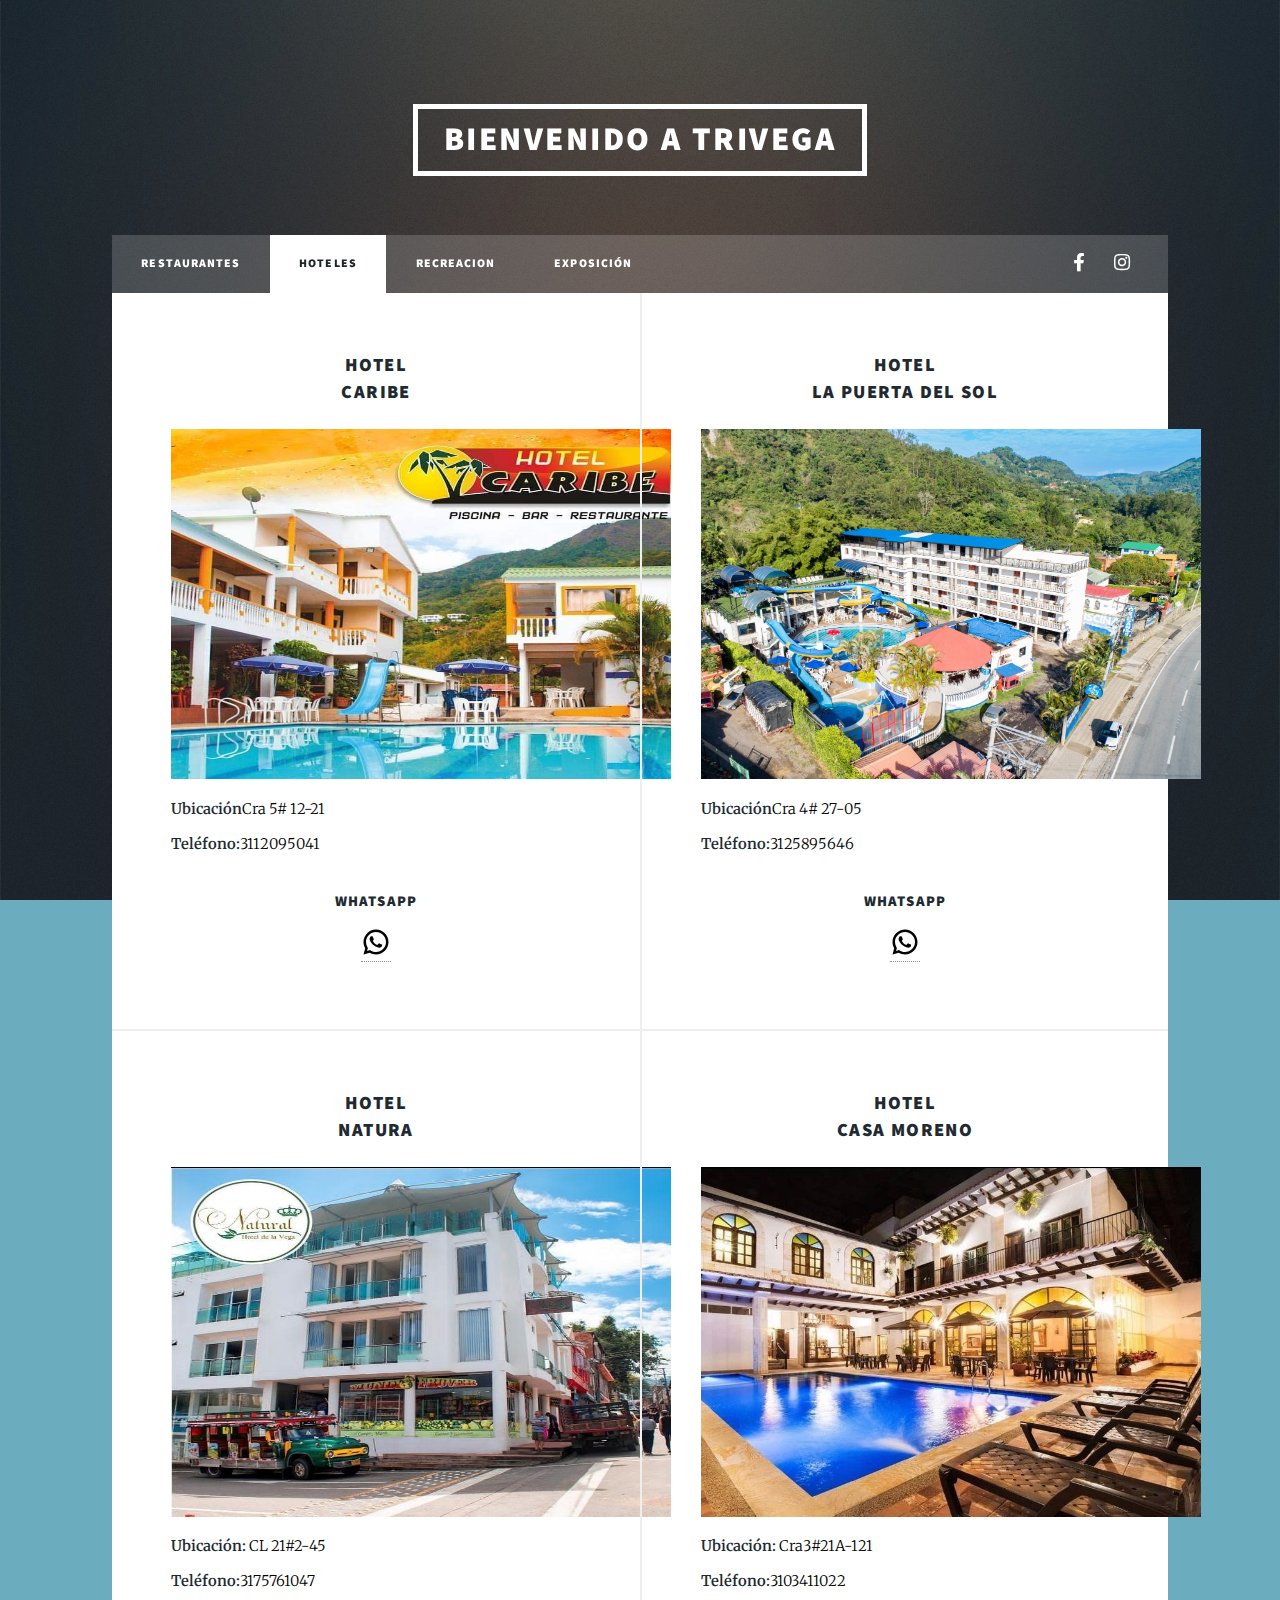
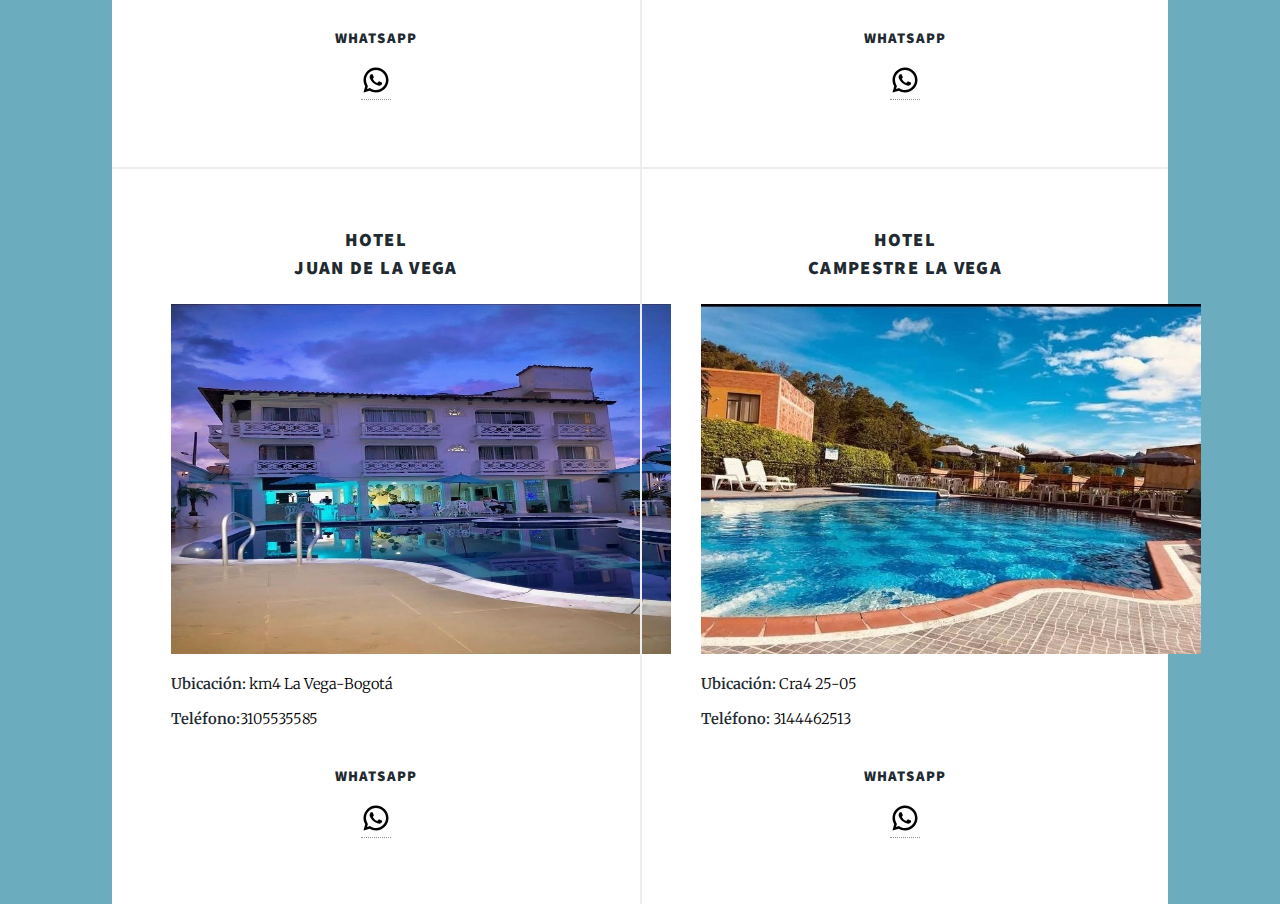
<file: generic.html>
<!DOCTYPE HTML>
<html>
	<head>
		<title>TRIVEGA</title>
		<meta charset="utf-8" />
		<meta name="viewport" content="width=device-width, initial-scale=1, user-scalable=no" />
		<link rel="stylesheet" href="assets/css/main.css" />
		<noscript><link rel="stylesheet" href="assets/css/noscript.css" /></noscript>
	</head>
	<body class="is-preload">

		<!-- Wrapper -->
			<div id="wrapper">

				<!-- Header -->
					<header id="header">
						<a href="index.html" class="logo">Bienvenido a TRIVEGA</a>
					</header>

				<!-- Nav -->
					<nav id="nav">
						<ul class="links">
							<li><a href="index.html">Restaurantes</a></li>
							<li class="active"><a href="generic.html">Hoteles</a></li>
							<li><a href="elements.html">Recreacion</a></li>
							<li><a href="exposición.html">Exposición</a></li>
						</ul>
						<ul class="icons">
							<li><a href="https://www.facebook.com/profile.php?id=61550610993257&mibextid=ZbWKwL" class="icon brands fa-facebook-f" target="_blank"><span class="label">Facebook</span></a></li>
							<li><a href="https://www.instagram.com/invites/contact/?i=e95pawudrn03&utm_content=sc7kca0" class="icon brands fa-instagram"><span class="label">Instagram</span></a></li>
						</ul>
					</nav>

				<!-- Main -->
					<div id="main">

						<!-- Post -->
						<section class="posts">

								<article>
									<header>
										<h3>Hotel<br />
										Caribe</h3>
									</header>
										<img src="images/hotelcaribe.jpg"style width="500px" height="350px">
										<p><strong>Ubicación</strong>Cra 5# 12-21<strong></br>Teléfono:</strong>3112095041</p>
										<H4>Whatsapp</H4>
										<a href="https://wa.me/573112095041" target="_blank"><img src="images/whatsapp-line.svg"style=withd: 30px; height="30px"></a>					
								</article>	
								
								<article>
								<header>
									<h3>Hotel<br />
									La Puerta del Sol</h3>
								</header>
									<img src="images/lapuertadelsol.jpg"style width="500px" height="350px">
									<p><strong>Ubicación</strong>Cra 4# 27-05 <strong></br>Teléfono:</strong>3125895646</p>
									<h4>Whatsapp</h4>
									<a href="https://wa.me/573125895646" target="_blank"><img src="images/whatsapp-line.svg"style=withd: 30px; height="30px"></a>	
							</article>	
							<article>
								<header>
									<h3>Hotel<br />
									Natura</h3>
								</header>
									<img src="images/Natura.jpg"style width="500px" height="350px">
									<p><strong>Ubicación: </strong> CL 21#2-45 <strong></br>Teléfono:</strong>3175761047</p>
									<h4>Whatsapp</h4>
									<a href="https://wa.me/573175761047" target="_blank"><img src="images/whatsapp-line.svg"style=withd: 30px; height="30px"></a>	
							</article>
							<article>
							<header>
								<h3>Hotel<br />
								Casa Moreno</h3>
							</header>
								<img src="images/Moreno.jpg"style width="500px" height="350px">
								<p><strong>Ubicación: </strong>Cra3#21A-121  <strong></br>Teléfono:</strong>3103411022</p>
								<h4>Whatsapp</h4>
								<a href="https://wa.me/573103411022" target="_blank"><img src="images/whatsapp-line.svg"style=withd: 30px; height="30px"></a>	
						</article>	
						<article>
							<header>
								<h3>Hotel<br />
								Juan de la Vega</h3>
							</header>
								<img src="images/juandelavega.jpg"style width="500px" height="350px">
								<p><strong>Ubicación: </strong> km4 La Vega-Bogotá<strong></br>Teléfono:</strong>3105535585</p>
								<h4>Whatsapp</h4>
								<a href="https://wa.me/573105535585" target="_blank"><img src="images/whatsapp-line.svg"style=withd: 30px; height="30px"></a>	
						</article>
						<article>
							<header>
								<h3>Hotel<br />
								Campestre La Vega</h3>
							</header>
								<img src="images/Campestre.jpg"style width="500px" height="350px">
								<p><strong>Ubicación: </strong>Cra4 25-05 <strong></br>Teléfono:</strong> 3144462513</p>
								<h4>Whatsapp</h4>
								<a href="https://wa.me/573144462513" target="_blank"><img src="images/whatsapp-line.svg"style=withd: 30px; height="30px"></a>	
						</article>	
	

						</section>

													

					

		<!-- Scripts -->
			<script src="assets/js/jquery.min.js"></script>
			<script src="assets/js/jquery.scrollex.min.js"></script>
			<script src="assets/js/jquery.scrolly.min.js"></script>
			<script src="assets/js/browser.min.js"></script>
			<script src="assets/js/breakpoints.min.js"></script>
			<script src="assets/js/util.js"></script>
			<script src="assets/js/main.js"></script>

	</body>
</html>
</file>
<file: assets/css/main.css>
@import url(fontawesome-all.min.css);
@import url("https://fonts.googleapis.com/css?family=Merriweather:300,700,300italic,700italic|Source+Sans+Pro:900");

html, body, div, span, applet, object,
iframe, h1, h2, h3, h4, h5, h6, p, blockquote,
pre, a, abbr, acronym, address, big, cite,
code, del, dfn, em, img, ins, kbd, q, s, samp,
small, strike, strong, sub, sup, tt, var, b,
u, i, center, dl, dt, dd, ol, ul, li, fieldset,
form, label, legend, table, caption, tbody,
tfoot, thead, tr, th, td, article, aside,
canvas, details, embed, figure, figcaption,
footer, header, hgroup, menu, nav, output, ruby,
section, summary, time, mark, audio, video {
	margin: 0;
	padding: 0;
	border: 0;
	font-size: 100%;
	font: inherit;
	vertical-align: baseline;}

article, aside, details, figcaption, figure,
footer, header, hgroup, menu, nav, section {
	display: block;}

body {
	line-height: 1;
}

ol, ul {
	list-style: none;
}

blockquote, q {
	quotes: none;
}

	blockquote:before, blockquote:after, q:before, q:after {
		content: '';
		content: none;
	}

table {
	border-collapse: collapse;
	border-spacing: 0;
}

body {
	-webkit-text-size-adjust: none;
}

mark {
	background-color: transparent;
	color: inherit;
}

input::-moz-focus-inner {
	border: 0;
	padding: 0;
}

input, select, textarea {
	-moz-appearance: none;
	-webkit-appearance: none;
	-ms-appearance: none;
	appearance: none;
}

/* Basic */

	@-ms-viewport {
		width: device-width;
	}

	body {
		-ms-overflow-style: scrollbar;
	}

	@media screen and (max-width: 480px) {

		html, body {
			min-width: 320px;
		}

	}

	html {
		box-sizing: border-box;
	}

	*, *:before, *:after {
		box-sizing: inherit;
	}

	body {
		background-color: #6bacbf;
	}

		body.is-preload *, body.is-preload *:before, body.is-preload *:after {
			-moz-animation: none !important;
			-webkit-animation: none !important;
			-ms-animation: none !important;
			animation: none !important;
			-moz-transition: none !important;
			-webkit-transition: none !important;
			-ms-transition: none !important;
			transition: none !important;
		}

/* Type */

	html {
		font-size: 16pt;
	}

		@media screen and (max-width: 1680px) {

			html {
				font-size: 12pt;
			}

		}

		@media screen and (max-width: 1280px) {

			html {
				font-size: 11pt;
			}

		}

		@media screen and (max-width: 360px) {

			html {
				font-size: 10pt;
			}

		}

	body {
		color: #000000; 
	}

	body, input, select, textarea {
		font-family: "Merriweather", Georgia, serif;
		font-weight: 300;
		font-size: 1rem;
		line-height: 2.375;
	}

	a {
		-moz-transition: color 0.2s ease-in-out, background-color 0.2s ease-in-out, border-color 0.2s ease-in-out, box-shadow 0.2s ease-in-out;
		-webkit-transition: color 0.2s ease-in-out, background-color 0.2s ease-in-out, border-color 0.2s ease-in-out, box-shadow 0.2s ease-in-out;
		-ms-transition: color 0.2s ease-in-out, background-color 0.2s ease-in-out, border-color 0.2s ease-in-out, box-shadow 0.2s ease-in-out;
		transition: color 0.2s ease-in-out, background-color 0.2s ease-in-out, border-color 0.2s ease-in-out, box-shadow 0.2s ease-in-out;
		border-bottom: dotted 1px;
		text-decoration: none;
	}

		a:hover {
			border-bottom-color: transparent;
		}

	strong, b {
		font-weight: 600;
	}

	em, i {
		font-style: italic;
	}

	p {
		text-align: justify;
		margin: 0 0 2rem 0;
	}

	h1, h2, h3, h4, h5, h6 {
		font-family: "Source Sans Pro", Helvetica, sans-serif;
		font-weight: 900;
		line-height: 1.5;
		letter-spacing: 0.075em;
		text-transform: uppercase;
		margin: 0 0 1rem 0;
	}

		h1 a, h2 a, h3 a, h4 a, h5 a, h6 a {
			border-bottom: 0;
			color: inherit;
			text-decoration: none;
		}

	h1 {
		font-size: 4rem;
		line-height: 1.1;
		margin: 0 0 2rem 0;
	}

	h2 {
		font-size: 1.75rem;
		line-height: 1.3;
		margin: 0 0 1.5rem 0;
	}

	h3 {
		font-size: 1.25rem;
		margin: 0 0 1.5rem 0;
	}

	h4 {
		font-size: 1rem;
	}

	h5 {
		font-size: 0.9rem;
	}

	h6 {
		font-size: 0.8rem;
	}

	sub {
		font-size: 0.8rem;
		position: relative;
		top: 0.5rem;
	}

	sup {
		font-size: 0.8rem;
		position: relative;
		top: -0.5rem;
	}

	blockquote {
		border-left: solid 4px;
		font-style: italic;
		margin: 0 0 2rem 0;
		padding: 0.5rem 0 0.5rem 2rem;
	}

	code {
		border: solid 2px;
		font-family: "Courier New", monospace;
		font-size: 0.9rem;
		margin: 0 0.25rem;
		padding: 0.25rem 0.65rem;
	}

	pre {
		-webkit-overflow-scrolling: touch;
		font-family: "Courier New", monospace;
		font-size: 0.9rem;
		margin: 0 0 2rem 0;
	}

		pre code {
			display: block;
			line-height: 1.75;
			padding: 1rem 1.5rem;
			overflow-x: auto;
		}

	hr {
		border: 0;
		border-bottom: solid 2px;
		margin: 3rem 0;
	}

		hr.major {
			margin: 5rem 0;
		}

	.align-left {
		text-align: left;
	}

	.align-center {
		text-align: center;
	}

	.align-right {
		text-align: right;
	}

	input, select, textarea {
		color: #212931;
	}

	a {
		color: #212931;
		border-bottom-color: rgba(33, 41, 49, 0.5);
	}

		a:hover {
			border-bottom-color: transparent;
			color: #18bfef !important;
		}

	strong, b {
		color: #212931;
	}

	h1, h2, h3, h4, h5, h6 {
		color: #212931;
	}

	blockquote {
		border-left-color: #eeeeee;
	}

	code {
		background: rgba(220, 220, 220, 0.25);
		border-color: #eeeeee;
	}

	hr {
		border-bottom-color: #eeeeee;
	}

/* Row */

	.row {
		display: flex;
		flex-wrap: wrap;
		box-sizing: border-box;
		align-items: stretch;
	}

		.row > * {
			box-sizing: border-box;
		}

		.row.gtr-uniform > * > :last-child {
			margin-bottom: 0;
		}

		.row.aln-left {
			justify-content: flex-start;
		}

		.row.aln-center {
			justify-content: center;
		}

		.row.aln-right {
			justify-content: flex-end;
		}

		.row.aln-top {
			align-items: flex-start;
		}

		.row.aln-middle {
			align-items: center;
		}

		.row.aln-bottom {
			align-items: flex-end;
		}

		.row > .imp {
			order: -1;
		}

		.row > .col-1 {
			width: 8.33333%;
		}

		.row > .off-1 {
			margin-left: 8.33333%;
		}

		.row > .col-2 {
			width: 16.66667%;
		}

		.row > .off-2 {
			margin-left: 16.66667%;
		}

		.row > .col-3 {
			width: 25%;
		}

		.row > .off-3 {
			margin-left: 25%;
		}

		.row > .col-4 {
			width: 33.33333%;
		}

		.row > .off-4 {
			margin-left: 33.33333%;
		}

		.row > .col-5 {
			width: 41.66667%;
		}

		.row > .off-5 {
			margin-left: 41.66667%;
		}

		.row > .col-6 {
			width: 50%;
		}

		.row > .off-6 {
			margin-left: 50%;
		}

		.row > .col-7 {
			width: 58.33333%;
		}

		.row > .off-7 {
			margin-left: 58.33333%;
		}

		.row > .col-8 {
			width: 66.66667%;
		}

		.row > .off-8 {
			margin-left: 66.66667%;
		}

		.row > .col-9 {
			width: 75%;
		}

		.row > .off-9 {
			margin-left: 75%;
		}

		.row > .col-10 {
			width: 83.33333%;
		}

		.row > .off-10 {
			margin-left: 83.33333%;
		}

		.row > .col-11 {
			width: 91.66667%;
		}

		.row > .off-11 {
			margin-left: 91.66667%;
		}

		.row > .col-12 {
			width: 100%;
		}

		.row > .off-12 {
			margin-left: 100%;
		}

		.row.gtr-0 {
			margin-top: 0;
			margin-left: 0rem;
		}

			.row.gtr-0 > * {
				padding: 0 0 0 0rem;
			}

			.row.gtr-0.gtr-uniform {
				margin-top: 0rem;
			}

				.row.gtr-0.gtr-uniform > * {
					padding-top: 0rem;
				}

		.row.gtr-25 {
			margin-top: 0;
			margin-left: -0.375rem;
		}

			.row.gtr-25 > * {
				padding: 0 0 0 0.375rem;
			}

			.row.gtr-25.gtr-uniform {
				margin-top: -0.375rem;
			}

				.row.gtr-25.gtr-uniform > * {
					padding-top: 0.375rem;
				}

		.row.gtr-50 {
			margin-top: 0;
			margin-left: -0.75rem;
		}

			.row.gtr-50 > * {
				padding: 0 0 0 0.75rem;
			}

			.row.gtr-50.gtr-uniform {
				margin-top: -0.75rem;
			}

				.row.gtr-50.gtr-uniform > * {
					padding-top: 0.75rem;
				}

		.row {
			margin-top: 0;
			margin-left: -1.5rem;
		}

			.row > * {
				padding: 0 0 0 1.5rem;
			}

			.row.gtr-uniform {
				margin-top: -1.5rem;
			}

				.row.gtr-uniform > * {
					padding-top: 1.5rem;
				}

		.row.gtr-150 {
			margin-top: 0;
			margin-left: -2.25rem;
		}

			.row.gtr-150 > * {
				padding: 0 0 0 2.25rem;
			}

			.row.gtr-150.gtr-uniform {
				margin-top: -2.25rem;
			}

				.row.gtr-150.gtr-uniform > * {
					padding-top: 2.25rem;
				}

		.row.gtr-200 {
			margin-top: 0;
			margin-left: -3rem;
		}

			.row.gtr-200 > * {
				padding: 0 0 0 3rem;
			}

			.row.gtr-200.gtr-uniform {
				margin-top: -3rem;
			}

				.row.gtr-200.gtr-uniform > * {
					padding-top: 3rem;
				}

		@media screen and (max-width: 1680px) {

			.row {
				display: flex;
				flex-wrap: wrap;
				box-sizing: border-box;
				align-items: stretch;
			}

				.row > * {
					box-sizing: border-box;
				}

				.row.gtr-uniform > * > :last-child {
					margin-bottom: 0;
				}

				.row.aln-left {
					justify-content: flex-start;
				}

				.row.aln-center {
					justify-content: center;
				}

				.row.aln-right {
					justify-content: flex-end;
				}

				.row.aln-top {
					align-items: flex-start;
				}

				.row.aln-middle {
					align-items: center;
				}

				.row.aln-bottom {
					align-items: flex-end;
				}

				.row > .imp-xlarge {
					order: -1;
				}

				.row > .col-1-xlarge {
					width: 8.33333%;
				}

				.row > .off-1-xlarge {
					margin-left: 8.33333%;
				}

				.row > .col-2-xlarge {
					width: 16.66667%;
				}

				.row > .off-2-xlarge {
					margin-left: 16.66667%;
				}

				.row > .col-3-xlarge {
					width: 25%;
				}

				.row > .off-3-xlarge {
					margin-left: 25%;
				}

				.row > .col-4-xlarge {
					width: 33.33333%;
				}

				.row > .off-4-xlarge {
					margin-left: 33.33333%;
				}

				.row > .col-5-xlarge {
					width: 41.66667%;
				}

				.row > .off-5-xlarge {
					margin-left: 41.66667%;
				}

				.row > .col-6-xlarge {
					width: 50%;
				}

				.row > .off-6-xlarge {
					margin-left: 50%;
				}

				.row > .col-7-xlarge {
					width: 58.33333%;
				}

				.row > .off-7-xlarge {
					margin-left: 58.33333%;
				}

				.row > .col-8-xlarge {
					width: 66.66667%;
				}

				.row > .off-8-xlarge {
					margin-left: 66.66667%;
				}

				.row > .col-9-xlarge {
					width: 75%;
				}

				.row > .off-9-xlarge {
					margin-left: 75%;
				}

				.row > .col-10-xlarge {
					width: 83.33333%;
				}

				.row > .off-10-xlarge {
					margin-left: 83.33333%;
				}

				.row > .col-11-xlarge {
					width: 91.66667%;
				}

				.row > .off-11-xlarge {
					margin-left: 91.66667%;
				}

				.row > .col-12-xlarge {
					width: 100%;
				}

				.row > .off-12-xlarge {
					margin-left: 100%;
				}

				.row.gtr-0 {
					margin-top: 0;
					margin-left: 0rem;
				}

					.row.gtr-0 > * {
						padding: 0 0 0 0rem;
					}

					.row.gtr-0.gtr-uniform {
						margin-top: 0rem;
					}

						.row.gtr-0.gtr-uniform > * {
							padding-top: 0rem;
						}

				.row.gtr-25 {
					margin-top: 0;
					margin-left: -0.375rem;
				}

					.row.gtr-25 > * {
						padding: 0 0 0 0.375rem;
					}

					.row.gtr-25.gtr-uniform {
						margin-top: -0.375rem;
					}

						.row.gtr-25.gtr-uniform > * {
							padding-top: 0.375rem;
						}

				.row.gtr-50 {
					margin-top: 0;
					margin-left: -0.75rem;
				}

					.row.gtr-50 > * {
						padding: 0 0 0 0.75rem;
					}

					.row.gtr-50.gtr-uniform {
						margin-top: -0.75rem;
					}

						.row.gtr-50.gtr-uniform > * {
							padding-top: 0.75rem;
						}

				.row {
					margin-top: 0;
					margin-left: -1.5rem;
				}

					.row > * {
						padding: 0 0 0 1.5rem;
					}

					.row.gtr-uniform {
						margin-top: -1.5rem;
					}

						.row.gtr-uniform > * {
							padding-top: 1.5rem;
						}

				.row.gtr-150 {
					margin-top: 0;
					margin-left: -2.25rem;
				}

					.row.gtr-150 > * {
						padding: 0 0 0 2.25rem;
					}

					.row.gtr-150.gtr-uniform {
						margin-top: -2.25rem;
					}

						.row.gtr-150.gtr-uniform > * {
							padding-top: 2.25rem;
						}

				.row.gtr-200 {
					margin-top: 0;
					margin-left: -3rem;
				}

					.row.gtr-200 > * {
						padding: 0 0 0 3rem;
					}

					.row.gtr-200.gtr-uniform {
						margin-top: -3rem;
					}

						.row.gtr-200.gtr-uniform > * {
							padding-top: 3rem;
						}

		}

		@media screen and (max-width: 1280px) {

			.row {
				display: flex;
				flex-wrap: wrap;
				box-sizing: border-box;
				align-items: stretch;
			}

				.row > * {
					box-sizing: border-box;
				}

				.row.gtr-uniform > * > :last-child {
					margin-bottom: 0;
				}

				.row.aln-left {
					justify-content: flex-start;
				}

				.row.aln-center {
					justify-content: center;
				}

				.row.aln-right {
					justify-content: flex-end;
				}

				.row.aln-top {
					align-items: flex-start;
				}

				.row.aln-middle {
					align-items: center;
				}

				.row.aln-bottom {
					align-items: flex-end;
				}

				.row > .imp-large {
					order: -1;
				}

				.row > .col-1-large {
					width: 8.33333%;
				}

				.row > .off-1-large {
					margin-left: 8.33333%;
				}

				.row > .col-2-large {
					width: 16.66667%;
				}

				.row > .off-2-large {
					margin-left: 16.66667%;
				}

				.row > .col-3-large {
					width: 25%;
				}

				.row > .off-3-large {
					margin-left: 25%;
				}

				.row > .col-4-large {
					width: 33.33333%;
				}

				.row > .off-4-large {
					margin-left: 33.33333%;
				}

				.row > .col-5-large {
					width: 41.66667%;
				}

				.row > .off-5-large {
					margin-left: 41.66667%;
				}

				.row > .col-6-large {
					width: 50%;
				}

				.row > .off-6-large {
					margin-left: 50%;
				}

				.row > .col-7-large {
					width: 58.33333%;
				}

				.row > .off-7-large {
					margin-left: 58.33333%;
				}

				.row > .col-8-large {
					width: 66.66667%;
				}

				.row > .off-8-large {
					margin-left: 66.66667%;
				}

				.row > .col-9-large {
					width: 75%;
				}

				.row > .off-9-large {
					margin-left: 75%;
				}

				.row > .col-10-large {
					width: 83.33333%;
				}

				.row > .off-10-large {
					margin-left: 83.33333%;
				}

				.row > .col-11-large {
					width: 91.66667%;
				}

				.row > .off-11-large {
					margin-left: 91.66667%;
				}

				.row > .col-12-large {
					width: 100%;
				}

				.row > .off-12-large {
					margin-left: 100%;
				}

				.row.gtr-0 {
					margin-top: 0;
					margin-left: 0rem;
				}

					.row.gtr-0 > * {
						padding: 0 0 0 0rem;
					}

					.row.gtr-0.gtr-uniform {
						margin-top: 0rem;
					}

						.row.gtr-0.gtr-uniform > * {
							padding-top: 0rem;
						}

				.row.gtr-25 {
					margin-top: 0;
					margin-left: -0.375rem;
				}

					.row.gtr-25 > * {
						padding: 0 0 0 0.375rem;
					}

					.row.gtr-25.gtr-uniform {
						margin-top: -0.375rem;
					}

						.row.gtr-25.gtr-uniform > * {
							padding-top: 0.375rem;
						}

				.row.gtr-50 {
					margin-top: 0;
					margin-left: -0.75rem;
				}

					.row.gtr-50 > * {
						padding: 0 0 0 0.75rem;
					}

					.row.gtr-50.gtr-uniform {
						margin-top: -0.75rem;
					}

						.row.gtr-50.gtr-uniform > * {
							padding-top: 0.75rem;
						}

				.row {
					margin-top: 0;
					margin-left: -1.5rem;
				}

					.row > * {
						padding: 0 0 0 1.5rem;
					}

					.row.gtr-uniform {
						margin-top: -1.5rem;
					}

						.row.gtr-uniform > * {
							padding-top: 1.5rem;
						}

				.row.gtr-150 {
					margin-top: 0;
					margin-left: -2.25rem;
				}

					.row.gtr-150 > * {
						padding: 0 0 0 2.25rem;
					}

					.row.gtr-150.gtr-uniform {
						margin-top: -2.25rem;
					}

						.row.gtr-150.gtr-uniform > * {
							padding-top: 2.25rem;
						}

				.row.gtr-200 {
					margin-top: 0;
					margin-left: -3rem;
				}

					.row.gtr-200 > * {
						padding: 0 0 0 3rem;
					}

					.row.gtr-200.gtr-uniform {
						margin-top: -3rem;
					}

						.row.gtr-200.gtr-uniform > * {
							padding-top: 3rem;
						}

		}

		@media screen and (max-width: 980px) {

			.row {
				display: flex;
				flex-wrap: wrap;
				box-sizing: border-box;
				align-items: stretch;
			}

				.row > * {
					box-sizing: border-box;
				}

				.row.gtr-uniform > * > :last-child {
					margin-bottom: 0;
				}

				.row.aln-left {
					justify-content: flex-start;
				}

				.row.aln-center {
					justify-content: center;
				}

				.row.aln-right {
					justify-content: flex-end;
				}

				.row.aln-top {
					align-items: flex-start;
				}

				.row.aln-middle {
					align-items: center;
				}

				.row.aln-bottom {
					align-items: flex-end;
				}

				.row > .imp-medium {
					order: -1;
				}

				.row > .col-1-medium {
					width: 8.33333%;
				}

				.row > .off-1-medium {
					margin-left: 8.33333%;
				}

				.row > .col-2-medium {
					width: 16.66667%;
				}

				.row > .off-2-medium {
					margin-left: 16.66667%;
				}

				.row > .col-3-medium {
					width: 25%;
				}

				.row > .off-3-medium {
					margin-left: 25%;
				}

				.row > .col-4-medium {
					width: 33.33333%;
				}

				.row > .off-4-medium {
					margin-left: 33.33333%;
				}

				.row > .col-5-medium {
					width: 41.66667%;
				}

				.row > .off-5-medium {
					margin-left: 41.66667%;
				}

				.row > .col-6-medium {
					width: 50%;
				}

				.row > .off-6-medium {
					margin-left: 50%;
				}

				.row > .col-7-medium {
					width: 58.33333%;
				}

				.row > .off-7-medium {
					margin-left: 58.33333%;
				}

				.row > .col-8-medium {
					width: 66.66667%;
				}

				.row > .off-8-medium {
					margin-left: 66.66667%;
				}

				.row > .col-9-medium {
					width: 75%;
				}

				.row > .off-9-medium {
					margin-left: 75%;
				}

				.row > .col-10-medium {
					width: 83.33333%;
				}

				.row > .off-10-medium {
					margin-left: 83.33333%;
				}

				.row > .col-11-medium {
					width: 91.66667%;
				}

				.row > .off-11-medium {
					margin-left: 91.66667%;
				}

				.row > .col-12-medium {
					width: 100%;
				}

				.row > .off-12-medium {
					margin-left: 100%;
				}

				.row.gtr-0 {
					margin-top: 0;
					margin-left: 0rem;
				}

					.row.gtr-0 > * {
						padding: 0 0 0 0rem;
					}

					.row.gtr-0.gtr-uniform {
						margin-top: 0rem;
					}

						.row.gtr-0.gtr-uniform > * {
							padding-top: 0rem;
						}

				.row.gtr-25 {
					margin-top: 0;
					margin-left: -0.375rem;
				}

					.row.gtr-25 > * {
						padding: 0 0 0 0.375rem;
					}

					.row.gtr-25.gtr-uniform {
						margin-top: -0.375rem;
					}

						.row.gtr-25.gtr-uniform > * {
							padding-top: 0.375rem;
						}

				.row.gtr-50 {
					margin-top: 0;
					margin-left: -0.75rem;
				}

					.row.gtr-50 > * {
						padding: 0 0 0 0.75rem;
					}

					.row.gtr-50.gtr-uniform {
						margin-top: -0.75rem;
					}

						.row.gtr-50.gtr-uniform > * {
							padding-top: 0.75rem;
						}

				.row {
					margin-top: 0;
					margin-left: -1.5rem;
				}

					.row > * {
						padding: 0 0 0 1.5rem;
					}

					.row.gtr-uniform {
						margin-top: -1.5rem;
					}

						.row.gtr-uniform > * {
							padding-top: 1.5rem;
						}

				.row.gtr-150 {
					margin-top: 0;
					margin-left: -2.25rem;
				}

					.row.gtr-150 > * {
						padding: 0 0 0 2.25rem;
					}

					.row.gtr-150.gtr-uniform {
						margin-top: -2.25rem;
					}

						.row.gtr-150.gtr-uniform > * {
							padding-top: 2.25rem;
						}

				.row.gtr-200 {
					margin-top: 0;
					margin-left: -3rem;
				}

					.row.gtr-200 > * {
						padding: 0 0 0 3rem;
					}

					.row.gtr-200.gtr-uniform {
						margin-top: -3rem;
					}

						.row.gtr-200.gtr-uniform > * {
							padding-top: 3rem;
						}

		}

		@media screen and (max-width: 736px) {

			.row {
				display: flex;
				flex-wrap: wrap;
				box-sizing: border-box;
				align-items: stretch;
			}

				.row > * {
					box-sizing: border-box;
				}

				.row.gtr-uniform > * > :last-child {
					margin-bottom: 0;
				}

				.row.aln-left {
					justify-content: flex-start;
				}

				.row.aln-center {
					justify-content: center;
				}

				.row.aln-right {
					justify-content: flex-end;
				}

				.row.aln-top {
					align-items: flex-start;
				}

				.row.aln-middle {
					align-items: center;
				}

				.row.aln-bottom {
					align-items: flex-end;
				}

				.row > .imp-small {
					order: -1;
				}

				.row > .col-1-small {
					width: 8.33333%;
				}

				.row > .off-1-small {
					margin-left: 8.33333%;
				}

				.row > .col-2-small {
					width: 16.66667%;
				}

				.row > .off-2-small {
					margin-left: 16.66667%;
				}

				.row > .col-3-small {
					width: 25%;
				}

				.row > .off-3-small {
					margin-left: 25%;
				}

				.row > .col-4-small {
					width: 33.33333%;
				}

				.row > .off-4-small {
					margin-left: 33.33333%;
				}

				.row > .col-5-small {
					width: 41.66667%;
				}

				.row > .off-5-small {
					margin-left: 41.66667%;
				}

				.row > .col-6-small {
					width: 50%;
				}

				.row > .off-6-small {
					margin-left: 50%;
				}

				.row > .col-7-small {
					width: 58.33333%;
				}

				.row > .off-7-small {
					margin-left: 58.33333%;
				}

				.row > .col-8-small {
					width: 66.66667%;
				}

				.row > .off-8-small {
					margin-left: 66.66667%;
				}

				.row > .col-9-small {
					width: 75%;
				}

				.row > .off-9-small {
					margin-left: 75%;
				}

				.row > .col-10-small {
					width: 83.33333%;
				}

				.row > .off-10-small {
					margin-left: 83.33333%;
				}

				.row > .col-11-small {
					width: 91.66667%;
				}

				.row > .off-11-small {
					margin-left: 91.66667%;
				}

				.row > .col-12-small {
					width: 100%;
				}

				.row > .off-12-small {
					margin-left: 100%;
				}

				.row.gtr-0 {
					margin-top: 0;
					margin-left: 0rem;
				}

					.row.gtr-0 > * {
						padding: 0 0 0 0rem;
					}

					.row.gtr-0.gtr-uniform {
						margin-top: 0rem;
					}

						.row.gtr-0.gtr-uniform > * {
							padding-top: 0rem;
						}

				.row.gtr-25 {
					margin-top: 0;
					margin-left: -0.375rem;
				}

					.row.gtr-25 > * {
						padding: 0 0 0 0.375rem;
					}

					.row.gtr-25.gtr-uniform {
						margin-top: -0.375rem;
					}

						.row.gtr-25.gtr-uniform > * {
							padding-top: 0.375rem;
						}

				.row.gtr-50 {
					margin-top: 0;
					margin-left: -0.75rem;
				}

					.row.gtr-50 > * {
						padding: 0 0 0 0.75rem;
					}

					.row.gtr-50.gtr-uniform {
						margin-top: -0.75rem;
					}

						.row.gtr-50.gtr-uniform > * {
							padding-top: 0.75rem;
						}

				.row {
					margin-top: 0;
					margin-left: -1.5rem;
				}

					.row > * {
						padding: 0 0 0 1.5rem;
					}

					.row.gtr-uniform {
						margin-top: -1.5rem;
					}

						.row.gtr-uniform > * {
							padding-top: 1.5rem;
						}

				.row.gtr-150 {
					margin-top: 0;
					margin-left: -2.25rem;
				}

					.row.gtr-150 > * {
						padding: 0 0 0 2.25rem;
					}

					.row.gtr-150.gtr-uniform {
						margin-top: -2.25rem;
					}

						.row.gtr-150.gtr-uniform > * {
							padding-top: 2.25rem;
						}

				.row.gtr-200 {
					margin-top: 0;
					margin-left: -3rem;
				}

					.row.gtr-200 > * {
						padding: 0 0 0 3rem;
					}

					.row.gtr-200.gtr-uniform {
						margin-top: -3rem;
					}

						.row.gtr-200.gtr-uniform > * {
							padding-top: 3rem;
						}

		}

		@media screen and (max-width: 480px) {

			.row {
				display: flex;
				flex-wrap: wrap;
				box-sizing: border-box;
				align-items: stretch;
			}

				.row > * {
					box-sizing: border-box;
				}

				.row.gtr-uniform > * > :last-child {
					margin-bottom: 0;
				}

				.row.aln-left {
					justify-content: flex-start;
				}

				.row.aln-center {
					justify-content: center;
				}

				.row.aln-right {
					justify-content: flex-end;
				}

				.row.aln-top {
					align-items: flex-start;
				}

				.row.aln-middle {
					align-items: center;
				}

				.row.aln-bottom {
					align-items: flex-end;
				}

				.row > .imp-xsmall {
					order: -1;
				}

				.row > .col-1-xsmall {
					width: 8.33333%;
				}

				.row > .off-1-xsmall {
					margin-left: 8.33333%;
				}

				.row > .col-2-xsmall {
					width: 16.66667%;
				}

				.row > .off-2-xsmall {
					margin-left: 16.66667%;
				}

				.row > .col-3-xsmall {
					width: 25%;
				}

				.row > .off-3-xsmall {
					margin-left: 25%;
				}

				.row > .col-4-xsmall {
					width: 33.33333%;
				}

				.row > .off-4-xsmall {
					margin-left: 33.33333%;
				}

				.row > .col-5-xsmall {
					width: 41.66667%;
				}

				.row > .off-5-xsmall {
					margin-left: 41.66667%;
				}

				.row > .col-6-xsmall {
					width: 50%;
				}

				.row > .off-6-xsmall {
					margin-left: 50%;
				}

				.row > .col-7-xsmall {
					width: 58.33333%;
				}

				.row > .off-7-xsmall {
					margin-left: 58.33333%;
				}

				.row > .col-8-xsmall {
					width: 66.66667%;
				}

				.row > .off-8-xsmall {
					margin-left: 66.66667%;
				}

				.row > .col-9-xsmall {
					width: 75%;
				}

				.row > .off-9-xsmall {
					margin-left: 75%;
				}

				.row > .col-10-xsmall {
					width: 83.33333%;
				}

				.row > .off-10-xsmall {
					margin-left: 83.33333%;
				}

				.row > .col-11-xsmall {
					width: 91.66667%;
				}

				.row > .off-11-xsmall {
					margin-left: 91.66667%;
				}

				.row > .col-12-xsmall {
					width: 100%;
				}

				.row > .off-12-xsmall {
					margin-left: 100%;
				}

				.row.gtr-0 {
					margin-top: 0;
					margin-left: 0rem;
				}

					.row.gtr-0 > * {
						padding: 0 0 0 0rem;
					}

					.row.gtr-0.gtr-uniform {
						margin-top: 0rem;
					}

						.row.gtr-0.gtr-uniform > * {
							padding-top: 0rem;
						}

				.row.gtr-25 {
					margin-top: 0;
					margin-left: -0.375rem;
				}

					.row.gtr-25 > * {
						padding: 0 0 0 0.375rem;
					}

					.row.gtr-25.gtr-uniform {
						margin-top: -0.375rem;
					}

						.row.gtr-25.gtr-uniform > * {
							padding-top: 0.375rem;
						}

				.row.gtr-50 {
					margin-top: 0;
					margin-left: -0.75rem;
				}

					.row.gtr-50 > * {
						padding: 0 0 0 0.75rem;
					}

					.row.gtr-50.gtr-uniform {
						margin-top: -0.75rem;
					}

						.row.gtr-50.gtr-uniform > * {
							padding-top: 0.75rem;
						}

				.row {
					margin-top: 0;
					margin-left: -1.5rem;
				}

					.row > * {
						padding: 0 0 0 1.5rem;
					}

					.row.gtr-uniform {
						margin-top: -1.5rem;
					}

						.row.gtr-uniform > * {
							padding-top: 1.5rem;
						}

				.row.gtr-150 {
					margin-top: 0;
					margin-left: -2.25rem;
				}

					.row.gtr-150 > * {
						padding: 0 0 0 2.25rem;
					}

					.row.gtr-150.gtr-uniform {
						margin-top: -2.25rem;
					}

						.row.gtr-150.gtr-uniform > * {
							padding-top: 2.25rem;
						}

				.row.gtr-200 {
					margin-top: 0;
					margin-left: -3rem;
				}

					.row.gtr-200 > * {
						padding: 0 0 0 3rem;
					}

					.row.gtr-200.gtr-uniform {
						margin-top: -3rem;
					}

						.row.gtr-200.gtr-uniform > * {
							padding-top: 3rem;
						}

		}

		@media screen and (max-width: 360px) {

			.row {
				display: flex;
				flex-wrap: wrap;
				box-sizing: border-box;
				align-items: stretch;
			}

				.row > * {
					box-sizing: border-box;
				}

				.row.gtr-uniform > * > :last-child {
					margin-bottom: 0;
				}

				.row.aln-left {
					justify-content: flex-start;
				}

				.row.aln-center {
					justify-content: center;
				}

				.row.aln-right {
					justify-content: flex-end;
				}

				.row.aln-top {
					align-items: flex-start;
				}

				.row.aln-middle {
					align-items: center;
				}

				.row.aln-bottom {
					align-items: flex-end;
				}

				.row > .imp-xxsmall {
					order: -1;
				}

				.row > .col-1-xxsmall {
					width: 8.33333%;
				}

				.row > .off-1-xxsmall {
					margin-left: 8.33333%;
				}

				.row > .col-2-xxsmall {
					width: 16.66667%;
				}

				.row > .off-2-xxsmall {
					margin-left: 16.66667%;
				}

				.row > .col-3-xxsmall {
					width: 25%;
				}

				.row > .off-3-xxsmall {
					margin-left: 25%;
				}

				.row > .col-4-xxsmall {
					width: 33.33333%;
				}

				.row > .off-4-xxsmall {
					margin-left: 33.33333%;
				}

				.row > .col-5-xxsmall {
					width: 41.66667%;
				}

				.row > .off-5-xxsmall {
					margin-left: 41.66667%;
				}

				.row > .col-6-xxsmall {
					width: 50%;
				}

				.row > .off-6-xxsmall {
					margin-left: 50%;
				}

				.row > .col-7-xxsmall {
					width: 58.33333%;
				}

				.row > .off-7-xxsmall {
					margin-left: 58.33333%;
				}

				.row > .col-8-xxsmall {
					width: 66.66667%;
				}

				.row > .off-8-xxsmall {
					margin-left: 66.66667%;
				}

				.row > .col-9-xxsmall {
					width: 75%;
				}

				.row > .off-9-xxsmall {
					margin-left: 75%;
				}

				.row > .col-10-xxsmall {
					width: 83.33333%;
				}

				.row > .off-10-xxsmall {
					margin-left: 83.33333%;
				}

				.row > .col-11-xxsmall {
					width: 91.66667%;
				}

				.row > .off-11-xxsmall {
					margin-left: 91.66667%;
				}

				.row > .col-12-xxsmall {
					width: 100%;
				}

				.row > .off-12-xxsmall {
					margin-left: 100%;
				}

				.row.gtr-0 {
					margin-top: 0;
					margin-left: 0rem;
				}

					.row.gtr-0 > * {
						padding: 0 0 0 0rem;
					}

					.row.gtr-0.gtr-uniform {
						margin-top: 0rem;
					}

						.row.gtr-0.gtr-uniform > * {
							padding-top: 0rem;
						}

				.row.gtr-25 {
					margin-top: 0;
					margin-left: -0.375rem;
				}

					.row.gtr-25 > * {
						padding: 0 0 0 0.375rem;
					}

					.row.gtr-25.gtr-uniform {
						margin-top: -0.375rem;
					}

						.row.gtr-25.gtr-uniform > * {
							padding-top: 0.375rem;
						}

				.row.gtr-50 {
					margin-top: 0;
					margin-left: -0.75rem;
				}

					.row.gtr-50 > * {
						padding: 0 0 0 0.75rem;
					}

					.row.gtr-50.gtr-uniform {
						margin-top: -0.75rem;
					}

						.row.gtr-50.gtr-uniform > * {
							padding-top: 0.75rem;
						}

				.row {
					margin-top: 0;
					margin-left: -1.5rem;
				}

					.row > * {
						padding: 0 0 0 1.5rem;
					}

					.row.gtr-uniform {
						margin-top: -1.5rem;
					}

						.row.gtr-uniform > * {
							padding-top: 1.5rem;
						}

				.row.gtr-150 {
					margin-top: 0;
					margin-left: -2.25rem;
				}

					.row.gtr-150 > * {
						padding: 0 0 0 2.25rem;
					}

					.row.gtr-150.gtr-uniform {
						margin-top: -2.25rem;
					}

						.row.gtr-150.gtr-uniform > * {
							padding-top: 2.25rem;
						}

				.row.gtr-200 {
					margin-top: 0;
					margin-left: -3rem;
				}

					.row.gtr-200 > * {
						padding: 0 0 0 3rem;
					}

					.row.gtr-200.gtr-uniform {
						margin-top: -3rem;
					}

						.row.gtr-200.gtr-uniform > * {
							padding-top: 3rem;
						}

		}

/* Box */

	.box {
		border: solid 2px;
		margin-bottom: 2rem;
		padding: 1.5rem;
	}

		.box > :last-child,
		.box > :last-child > :last-child,
		.box > :last-child > :last-child > :last-child {
			margin-bottom: 0;
		}

		.box.alt {
			border: 0;
			border-radius: 0;
			padding: 0;
		}

	.box {
		border-color: #eeeeee;
	}

/* Button */

	input[type="submit"],
	input[type="reset"],
	input[type="button"],
	button,
	.button {
		-moz-appearance: none;
		-webkit-appearance: none;
		-ms-appearance: none;
		appearance: none;
		-moz-transition: background-color 0.2s ease-in-out, box-shadow 0.2s ease-in-out, color 0.2s ease-in-out;
		-webkit-transition: background-color 0.2s ease-in-out, box-shadow 0.2s ease-in-out, color 0.2s ease-in-out;
		-ms-transition: background-color 0.2s ease-in-out, box-shadow 0.2s ease-in-out, color 0.2s ease-in-out;
		transition: background-color 0.2s ease-in-out, box-shadow 0.2s ease-in-out, color 0.2s ease-in-out;
		border: 0;
		border-radius: 0;
		cursor: pointer;
		display: inline-block;
		font-family: "Source Sans Pro", Helvetica, sans-serif;
		font-size: 0.8rem;
		font-weight: 900;
		letter-spacing: 0.075em;
		height: 3rem;
		line-height: 3rem;
		padding: 0 2rem;
		text-align: center;
		text-decoration: none;
		text-transform: uppercase;
		white-space: nowrap;
	}

		input[type="submit"].icon:before,
		input[type="reset"].icon:before,
		input[type="button"].icon:before,
		button.icon:before,
		.button.icon:before {
			margin-right: 0.5rem;
		}

		input[type="submit"].icon.solo,
		input[type="reset"].icon.solo,
		input[type="button"].icon.solo,
		button.icon.solo,
		.button.icon.solo {
			position: relative;
			width: 4rem;
			height: 4rem;
			line-height: 4rem;
			border-radius: 4rem;
			text-indent: 4rem;
			overflow: hidden;
			padding: 0;
			white-space: nowrap;
		}

			input[type="submit"].icon.solo:before,
			input[type="reset"].icon.solo:before,
			input[type="button"].icon.solo:before,
			button.icon.solo:before,
			.button.icon.solo:before {
				position: absolute;
				display: block;
				top: 0;
				left: 0;
				width: inherit;
				height: inherit;
				line-height: inherit;
				font-size: 1.25rem;
				margin-right: 0;
				text-align: center;
				text-indent: 0;
			}

		input[type="submit"].fit,
		input[type="reset"].fit,
		input[type="button"].fit,
		button.fit,
		.button.fit {
			width: 100%;
		}

		input[type="submit"].small,
		input[type="reset"].small,
		input[type="button"].small,
		button.small,
		.button.small {
			font-size: 0.7rem;
			height: 2.5rem;
			line-height: 2.5rem;
			padding: 0 1.5rem;
		}

		input[type="submit"].large,
		input[type="reset"].large,
		input[type="button"].large,
		button.large,
		.button.large {
			font-size: 0.9rem;
			height: 3.5rem;
			line-height: 3.5rem;
			padding: 0 2.75rem;
		}

		@media screen and (max-width: 980px) {

			input[type="submit"],
			input[type="reset"],
			input[type="button"],
			button,
			.button {
				font-size: 0.9rem;
				height: 3.25rem;
				line-height: 3.25rem;
			}

				input[type="submit"].large,
				input[type="reset"].large,
				input[type="button"].large,
				button.large,
				.button.large {
					font-size: 1rem;
					height: 3.75rem;
					line-height: 3.75rem;
				}

		}

		input[type="submit"].disabled, input[type="submit"]:disabled,
		input[type="reset"].disabled,
		input[type="reset"]:disabled,
		input[type="button"].disabled,
		input[type="button"]:disabled,
		button.disabled,
		button:disabled,
		.button.disabled,
		.button:disabled {
			pointer-events: none;
			opacity: 0.25;
		}

	input[type="submit"],
	input[type="reset"],
	input[type="button"],
	button,
	.button {
		background-color: transparent;
		box-shadow: inset 0 0 0 2px #212931;
		color: #212931 !important;
	}

		input[type="submit"]:hover,
		input[type="reset"]:hover,
		input[type="button"]:hover,
		button:hover,
		.button:hover {
			box-shadow: inset 0 0 0 2px #18bfef;
			color: #18bfef !important;
		}

		input[type="submit"].primary,
		input[type="reset"].primary,
		input[type="button"].primary,
		button.primary,
		.button.primary {
			background-color: #212931;
			box-shadow: none;
			color: #ffffff !important;
		}

			input[type="submit"].primary:hover,
			input[type="reset"].primary:hover,
			input[type="button"].primary:hover,
			button.primary:hover,
			.button.primary:hover {
				background-color: #18bfef;
			}

/* Form */

	form {
		margin: 0 0 2rem 0;
	}

		form > :last-child {
			margin-bottom: 0;
		}

		form > .fields {
			display: -moz-flex;
			display: -webkit-flex;
			display: -ms-flex;
			display: flex;
			-moz-flex-wrap: wrap;
			-webkit-flex-wrap: wrap;
			-ms-flex-wrap: wrap;
			flex-wrap: wrap;
			width: calc(100% + 3rem);
			margin: -1.5rem 0 2rem -1.5rem;
		}

			form > .fields > .field {
				-moz-flex-grow: 0;
				-webkit-flex-grow: 0;
				-ms-flex-grow: 0;
				flex-grow: 0;
				-moz-flex-shrink: 0;
				-webkit-flex-shrink: 0;
				-ms-flex-shrink: 0;
				flex-shrink: 0;
				padding: 1.5rem 0 0 1.5rem;
				width: calc(100% - 1.5rem);
			}

				form > .fields > .field.half {
					width: calc(50% - 0.75rem);
				}

				form > .fields > .field.third {
					width: calc(100%/3 - 0.5rem);
				}

				form > .fields > .field.quarter {
					width: calc(25% - 0.375rem);
				}

		@media screen and (max-width: 480px) {

			form > .fields {
				width: calc(100% + 3rem);
				margin: -1.5rem 0 2rem -1.5rem;
			}

				form > .fields > .field {
					padding: 1.5rem 0 0 1.5rem;
					width: calc(100% - 1.5rem);
				}

					form > .fields > .field.half {
						width: calc(100% - 1.5rem);
					}

					form > .fields > .field.third {
						width: calc(100% - 1.5rem);
					}

					form > .fields > .field.quarter {
						width: calc(100% - 1.5rem);
					}

		}

	label {
		display: block;
		font-family: "Source Sans Pro", Helvetica, sans-serif;
		font-weight: 900;
		line-height: 1.5;
		letter-spacing: 0.075em;
		font-size: 0.8rem;
		text-transform: uppercase;
		margin: 0 0 0.75rem 0;
	}

		@media screen and (max-width: 980px) {

			label {
				font-size: 0.9rem;
			}

		}

	input[type="text"],
	input[type="password"],
	input[type="email"],
	select,
	textarea {
		-moz-appearance: none;
		-webkit-appearance: none;
		-ms-appearance: none;
		appearance: none;
		background: transparent;
		border-radius: 0;
		border: solid 2px;
		color: inherit;
		display: block;
		outline: 0;
		padding: 0 1rem;
		text-decoration: none;
		width: 100%;
	}

		input[type="text"]:invalid,
		input[type="password"]:invalid,
		input[type="email"]:invalid,
		select:invalid,
		textarea:invalid {
			box-shadow: none;
		}

	select {
		background-size: 1.25rem;
		background-repeat: no-repeat;
		background-position: calc(100% - 1rem) center;
		height: 3rem;
		padding-right: 3rem;
		text-overflow: ellipsis;
	}

		select:focus::-ms-value {
			background-color: transparent;
		}

		select::-ms-expand {
			display: none;
		}

	input[type="text"],
	input[type="password"],
	input[type="email"],
	select {
		height: 3rem;
	}

	textarea {
		padding: 0.75rem 1rem;
	}

	input[type="checkbox"],
	input[type="radio"] {
		-moz-appearance: none;
		-webkit-appearance: none;
		-ms-appearance: none;
		appearance: none;
		display: block;
		float: left;
		margin-right: -2rem;
		opacity: 0;
		width: 1rem;
		z-index: -1;
	}

		input[type="checkbox"] + label,
		input[type="radio"] + label {
			text-decoration: none;
			cursor: pointer;
			display: inline-block;
			font-size: 1rem;
			letter-spacing: 0;
			font-family: "Merriweather", Georgia, serif;
			text-transform: none;
			font-weight: 300;
			padding-left: 2.8rem;
			padding-right: 1rem;
			position: relative;
		}

			input[type="checkbox"] + label:before,
			input[type="radio"] + label:before {
				-moz-osx-font-smoothing: grayscale;
				-webkit-font-smoothing: antialiased;
				display: inline-block;
				font-style: normal;
				font-variant: normal;
				text-rendering: auto;
				line-height: 1;
				text-transform: none !important;
				font-family: 'Font Awesome 5 Free';
				font-weight: 900;
			}

			input[type="checkbox"] + label:before,
			input[type="radio"] + label:before {
				border-radius: 0;
				border: solid 2px;
				content: '';
				display: inline-block;
				font-size: 0.8rem;
				height: 1.8rem;
				left: 0;
				line-height: 1.65rem;
				position: absolute;
				text-align: center;
				top: -0.125rem;
				width: 1.8rem;
			}

		input[type="checkbox"]:checked + label:before,
		input[type="radio"]:checked + label:before {
			content: '\f00c';
		}

	input[type="checkbox"] + label:before {
		border-radius: 0;
	}

	input[type="radio"] + label:before {
		border-radius: 100%;
	}

	::-webkit-input-placeholder {
		opacity: 1.0;
	}

	:-moz-placeholder {
		opacity: 1.0;
	}

	::-moz-placeholder {
		opacity: 1.0;
	}

	:-ms-input-placeholder {
		opacity: 1.0;
	}

	label {
		color: #212931;
	}

	input[type="text"],
	input[type="password"],
	input[type="email"],
	select,
	textarea {
		border-color: #eeeeee;
	}

		input[type="text"]:focus,
		input[type="password"]:focus,
		input[type="email"]:focus,
		select:focus,
		textarea:focus {
			border-color: #18bfef;
		}

	select {
		background-image: url("data:image/svg+xml;charset=utf8,%3Csvg xmlns='http://www.w3.org/2000/svg' width='40' height='40' preserveAspectRatio='none' viewBox='0 0 40 40'%3E%3Cpath d='M9.4,12.3l10.4,10.4l10.4-10.4c0.2-0.2,0.5-0.4,0.9-0.4c0.3,0,0.6,0.1,0.9,0.4l3.3,3.3c0.2,0.2,0.4,0.5,0.4,0.9 c0,0.4-0.1,0.6-0.4,0.9L20.7,31.9c-0.2,0.2-0.5,0.4-0.9,0.4c-0.3,0-0.6-0.1-0.9-0.4L4.3,17.3c-0.2-0.2-0.4-0.5-0.4-0.9 c0-0.4,0.1-0.6,0.4-0.9l3.3-3.3c0.2-0.2,0.5-0.4,0.9-0.4S9.1,12.1,9.4,12.3z' fill='%23eeeeee' /%3E%3C/svg%3E");
	}

		select option {
			background-color: #ffffff;
			color: #212931;
		}

	.select-wrapper:before {
		color: #eeeeee;
	}

	input[type="checkbox"] + label,
	input[type="radio"] + label {
		color: #212931;
	}

		input[type="checkbox"] + label:before,
		input[type="radio"] + label:before {
			border-color: #eeeeee;
		}

	input[type="checkbox"]:checked + label:before,
	input[type="radio"]:checked + label:before {
		background-color: #212931;
		border-color: #212931;
		color: #ffffff;
	}

	input[type="checkbox"]:focus + label:before,
	input[type="radio"]:focus + label:before {
		border-color: #18bfef;
	}

	::-webkit-input-placeholder {
		color: #909498 !important;
	}

	:-moz-placeholder {
		color: #909498 !important;
	}

	::-moz-placeholder {
		color: #909498 !important;
	}

	:-ms-input-placeholder {
		color: #909498 !important;
	}

	.formerize-placeholder {
		color: #909498 !important;
	}

/* Icon */

	.icon {
		text-decoration: none;
		border-bottom: none;
		position: relative;
	}

		.icon:before {
			-moz-osx-font-smoothing: grayscale;
			-webkit-font-smoothing: antialiased;
			display: inline-block;
			font-style: normal;
			font-variant: normal;
			text-rendering: auto;
			line-height: 1;
			text-transform: none !important;
			font-family: 'Font Awesome 5 Free';
			font-weight: 400;
		}

		.icon > .label {
			display: none;
		}

		.icon:before {
			line-height: inherit;
		}

		.icon.solid:before {
			font-weight: 900;
		}

		.icon.brands:before {
			font-family: 'Font Awesome 5 Brands';
		}

/* Image */

	.image {
		border: 0;
		display: inline-block;
		position: relative;
	}

		.image img {
			display: block;
		}

		.image.left, .image.right {
			max-width: 40%;
		}

			.image.left img, .image.right img {
				width: 100%;
			}

		.image.left {
			float: left;
			margin: 0 2rem 2rem 0;
			top: 0.75rem;
		}

		.image.right {
			float: right;
			margin: 0 0 2rem 2rem;
			top: 0.75rem;
		}

		.image.fit {
			display: block;
			margin: 2.5rem 0;
			width: 100%;
		}

			.image.fit:first-child {
				margin-top: 0;
			}

			.image.fit img {
				width: 100%;
			}

		.image.main {
			display: block;
			margin: 4rem 0;
			width: 100%;
		}

			.image.main:first-child {
				margin-top: 0;
			}

			.image.main img {
				width: 100%;
			}

		@media screen and (max-width: 736px) {

			.image.fit {
				margin: 2rem 0;
			}

			.image.main {
				margin: 2rem 0;
			}

		}

	a.image {
		overflow: hidden;
	}

		a.image img {
			-moz-transition: -moz-transform 0.2s ease-out;
			-webkit-transition: -webkit-transform 0.2s ease-out;
			-ms-transition: -ms-transform 0.2s ease-out;
			transition: transform 0.2s ease-out;
		}

		a.image:hover img {
			-moz-transform: scale(1.05);
			-webkit-transform: scale(1.05);
			-ms-transform: scale(1.05);
			transform: scale(1.05);
		}

/* Actions */

	ul.actions {
		display: -moz-flex;
		display: -webkit-flex;
		display: -ms-flex;
		display: flex;
		cursor: default;
		list-style: none;
		margin-left: -1rem;
		padding-left: 0;
	}

		ul.actions li {
			padding: 0 0 0 1rem;
			vertical-align: middle;
		}

		ul.actions.special {
			-moz-justify-content: center;
			-webkit-justify-content: center;
			-ms-justify-content: center;
			justify-content: center;
			width: 100%;
			margin-left: 0;
		}

			ul.actions.special li:first-child {
				padding-left: 0;
			}

		ul.actions.stacked {
			-moz-flex-direction: column;
			-webkit-flex-direction: column;
			-ms-flex-direction: column;
			flex-direction: column;
			margin-left: 0;
		}

			ul.actions.stacked li {
				padding: 1.3rem 0 0 0;
			}

				ul.actions.stacked li:first-child {
					padding-top: 0;
				}

		ul.actions.fit {
			width: calc(100% + 1rem);
		}

			ul.actions.fit li {
				-moz-flex-grow: 1;
				-webkit-flex-grow: 1;
				-ms-flex-grow: 1;
				flex-grow: 1;
				-moz-flex-shrink: 1;
				-webkit-flex-shrink: 1;
				-ms-flex-shrink: 1;
				flex-shrink: 1;
				width: 100%;
			}

				ul.actions.fit li > * {
					width: 100%;
				}

			ul.actions.fit.stacked {
				width: 100%;
			}

		@media screen and (max-width: 480px) {

			ul.actions:not(.fixed) {
				-moz-flex-direction: column;
				-webkit-flex-direction: column;
				-ms-flex-direction: column;
				flex-direction: column;
				margin-left: 0;
				width: 100% !important;
			}

				ul.actions:not(.fixed) li {
					-moz-flex-grow: 1;
					-webkit-flex-grow: 1;
					-ms-flex-grow: 1;
					flex-grow: 1;
					-moz-flex-shrink: 1;
					-webkit-flex-shrink: 1;
					-ms-flex-shrink: 1;
					flex-shrink: 1;
					padding: 1rem 0 0 0;
					text-align: center;
					width: 100%;
				}

					ul.actions:not(.fixed) li > * {
						width: 100%;
					}

					ul.actions:not(.fixed) li:first-child {
						padding-top: 0;
					}

					ul.actions:not(.fixed) li input[type="submit"],
					ul.actions:not(.fixed) li input[type="reset"],
					ul.actions:not(.fixed) li input[type="button"],
					ul.actions:not(.fixed) li button,
					ul.actions:not(.fixed) li .button {
						width: 100%;
					}

						ul.actions:not(.fixed) li input[type="submit"].icon:before,
						ul.actions:not(.fixed) li input[type="reset"].icon:before,
						ul.actions:not(.fixed) li input[type="button"].icon:before,
						ul.actions:not(.fixed) li button.icon:before,
						ul.actions:not(.fixed) li .button.icon:before {
							margin-left: -0.5rem;
						}

		}

/* Icons */

	ul.icons {
		cursor: default;
		list-style: none;
		padding-left: 0;
	}

		ul.icons li {
			display: inline-block;
			padding: 0 0.5rem 0 0;
			vertical-align: middle;
		}

			ul.icons li:last-child {
				padding-right: 0;
			}

			ul.icons li .icon:before {
				width: 2.25rem;
				height: 2.25rem;
				line-height: 2.25rem;
				display: inline-block;
				text-align: center;
				border-radius: 100%;
				font-size: 1.25rem;
			}

		ul.icons.alt li .icon:before {
			-moz-transition: color 0.2s ease-in-out, background-color 0.2s ease-in-out, border-color 0.2s ease-in-out, box-shadow 0.2s ease-in-out;
			-webkit-transition: color 0.2s ease-in-out, background-color 0.2s ease-in-out, border-color 0.2s ease-in-out, box-shadow 0.2s ease-in-out;
			-ms-transition: color 0.2s ease-in-out, background-color 0.2s ease-in-out, border-color 0.2s ease-in-out, box-shadow 0.2s ease-in-out;
			transition: color 0.2s ease-in-out, background-color 0.2s ease-in-out, border-color 0.2s ease-in-out, box-shadow 0.2s ease-in-out;
			font-size: 1rem;
		}

/* List */

	ol {
		list-style: decimal;
		margin: 0 0 2rem 0;
		padding-left: 1.25rem;
	}

		ol li {
			padding-left: 0.25rem;
		}

	ul {
		list-style: disc;
		margin: 0 0 2rem 0;
		padding-left: 1rem;
	}

		ul li {
			padding-left: 0.5rem;
		}

		ul.divided {
			list-style: none;
			padding-left: 0;
		}

			ul.divided li {
				border-top: solid 1px;
				padding: 0.5rem 0;
			}

				ul.divided li:first-child {
					border-top: 0;
					padding-top: 0;
				}

	dl {
		margin: 0 0 2rem 0;
	}

		dl dt {
			display: block;
			font-weight: 600;
			margin: 0 0 1rem 0;
		}

		dl dd {
			margin-left: 2rem;
		}

	ul.divided li {
		border-top-color: #eeeeee;
	}

	ul.icons li a.icon:hover:before {
		color: #18bfef;
	}

	ul.icons.alt li .icon:before {
		box-shadow: inset 0 0 0 2px #eeeeee;
	}

	ul.icons.alt li a.icon:hover:before {
		box-shadow: inset 0 0 0 2px #18bfef;
	}

/* Section/Article */

	section.special, article.special {
		text-align: center;
	}

	header {
		cursor: default;
	}

		header > .date {
			display: block;
			font-size: 0.8rem;
			height: 1;
			margin: 0 0 1rem 0;
			position: relative;
		}

		header > p {
			font-style: italic;
		}

		header > h1 + p {
			font-size: 1.1rem;
			margin-top: -0.5rem;
			line-height: 2;
		}

		header > h2 + p {
			font-size: 1rem;
			margin-top: -0.75rem;
		}

		header > h3 + p {
			font-size: 0.9rem;
			margin-top: -0.75rem;
		}

		header > h4 + p {
			font-size: 0.8rem;
			margin-top: -0.75rem;
		}

		header.major {
			margin: 0 0 4rem 0;
			text-align: center;
		}

			header.major > :last-child {
				margin-bottom: 0;
			}

			header.major > p {
				margin-top: 0;
				text-align: center;
			}

			header.major > .date {
				font-size: 1rem;
				margin: 0 0 4rem 0;
			}

				header.major > .date:before, header.major > .date:after {
					content: '';
					display: block;
					position: absolute;
					top: 50%;
					width: calc(50% - 6rem);
					border-top: solid 2px;
				}

				header.major > .date:before {
					left: 0;
				}

				header.major > .date:after {
					right: 0;
				}

		@media screen and (max-width: 980px) {

			header br {
				display: none;
			}

		}

		@media screen and (max-width: 736px) {

			header.major {
				margin: 0 0 2rem 0;
			}

		}

	header.major .date:before, header.major .date:after {
		border-top-color: #eeeeee;
	}

/* Table */

	.table-wrapper {
		-webkit-overflow-scrolling: touch;
		overflow-x: auto;
	}

	table {
		margin: 0 0 2rem 0;
		width: 100%;
	}

		table tbody tr {
			border: solid 1px;
			border-left: 0;
			border-right: 0;
		}

		table td {
			padding: 0.75rem 0.75rem;
		}

		table th {
			font-family: "Source Sans Pro", Helvetica, sans-serif;
			font-size: 0.8rem;
			font-weight: 900;
			letter-spacing: 0.075em;
			line-height: 1.5;
			padding: 0 0.75rem 0.75rem 0.75rem;
			text-align: left;
			text-transform: uppercase;
		}

			@media screen and (max-width: 980px) {

				table th {
					font-size: 0.9rem;
				}

			}

		table thead {
			border-bottom: solid 2px;
		}

		table tfoot {
			border-top: solid 2px;
		}

		table.alt {
			border-collapse: separate;
		}

			table.alt tbody tr td {
				border: solid 1px;
				border-left-width: 0;
				border-top-width: 0;
			}

				table.alt tbody tr td:first-child {
					border-left-width: 1px;
				}

			table.alt tbody tr:first-child td {
				border-top-width: 1px;
			}

			table.alt thead {
				border-bottom: 0;
			}

			table.alt tfoot {
				border-top: 0;
			}

	table tbody tr {
		border-color: #eeeeee;
	}

		table tbody tr:nth-child(2n + 1) {
			background-color: rgba(220, 220, 220, 0.25);
		}

	table th {
		color: #212931;
	}

	table thead {
		border-bottom-color: #eeeeee;
	}

	table tfoot {
		border-top-color: #eeeeee;
	}

	table.alt tbody tr td {
		border-color: #eeeeee;
	}

/* Pagination */

	.pagination {
		display: -moz-inline-flex;
		display: -webkit-inline-flex;
		display: -ms-inline-flex;
		display: inline-flex;
		-moz-user-select: none;
		-webkit-user-select: none;
		-ms-user-select: none;
		user-select: none;
		cursor: default;
		list-style: none;
		margin: 0 0 2rem 2px;
		padding: 0;
	}

		.pagination a, .pagination span {
			-moz-transition: background-color 0.2s ease-in-out, border-color 0.2s ease-in-out, box-shadow 0.2s ease-in-out, color 0.2s ease-in-out;
			-webkit-transition: background-color 0.2s ease-in-out, border-color 0.2s ease-in-out, box-shadow 0.2s ease-in-out, color 0.2s ease-in-out;
			-ms-transition: background-color 0.2s ease-in-out, border-color 0.2s ease-in-out, box-shadow 0.2s ease-in-out, color 0.2s ease-in-out;
			transition: background-color 0.2s ease-in-out, border-color 0.2s ease-in-out, box-shadow 0.2s ease-in-out, color 0.2s ease-in-out;
			border: solid 2px;
			display: inline-block;
			font-family: "Source Sans Pro", Helvetica, sans-serif;
			font-size: 0.8rem;
			font-weight: 900;
			height: 3rem;
			letter-spacing: 0.075em;
			line-height: calc(3rem - 4px);
			margin-left: -2px;
			min-width: 3rem;
			position: relative;
			text-align: center;
			text-decoration: none;
			text-transform: uppercase;
		}

		.pagination .next, .pagination .previous {
			text-decoration: none;
			padding: 0 1.75rem;
		}

			.pagination .next:before, .pagination .previous:before {
				-moz-osx-font-smoothing: grayscale;
				-webkit-font-smoothing: antialiased;
				display: inline-block;
				font-style: normal;
				font-variant: normal;
				text-rendering: auto;
				line-height: 1;
				text-transform: none !important;
				font-family: 'Font Awesome 5 Free';
				font-weight: 900;
			}

			.pagination .next:before, .pagination .previous:before {
				display: inline-block;
				color: inherit !important;
				line-height: inherit;
			}

		.pagination .previous:before {
			content: '\f104';
			margin-right: 0.9375em;
		}

		.pagination .next:before {
			content: '\f105';
			float: right;
			margin-left: 0.9375em;
		}

		@media screen and (max-width: 980px) {

			.pagination a, .pagination span {
				font-size: 0.9rem;
			}

		}

		@media screen and (max-width: 480px) {

			.pagination .page, .pagination .extra {
				display: none;
			}

		}

	.pagination a, .pagination span {
		border-color: #eeeeee;
	}

	.pagination a {
		color: #212931 !important;
	}

		.pagination a:hover {
			color: #18bfef !important;
			border-color: #18bfef;
			z-index: 1;
		}

			.pagination a:hover + a,
			.pagination a:hover + span {
				border-left-color: #18bfef;
			}

		.pagination a.active {
			background-color: #eeeeee;
		}

	.pagination span {
		color: #eeeeee;
	}

/* Wrapper */

	#wrapper {
		-moz-transition: opacity 0.5s ease;
		-webkit-transition: opacity 0.5s ease;
		-ms-transition: opacity 0.5s ease;
		transition: opacity 0.5s ease;
		position: relative;
		z-index: 1;
		overflow: hidden;
	}

		#wrapper > .bg {
			position: absolute;
			top: 0;
			left: 0;
			width: 100%;
			height: 100%;
			background-color: #212931;
			background-image: url("../../images/overlay.png"), linear-gradient(0deg, rgba(0, 0, 0, 0.1), rgba(0, 0, 0, 0.1)), url("../../images/bg.jpg");
			background-size: auto,								auto,														100% auto;
			background-position: center,								center,														top center;
			background-repeat: repeat,								no-repeat,													no-repeat;
			background-attachment: scroll,								scroll,														scroll;
			z-index: -1;
		}

			#wrapper > .bg.fixed {
				position: fixed;
				width: 100vw;
				height: 100vh;
			}

		#wrapper.fade-in:before {
			pointer-events: none;
			-moz-transition: opacity 1s ease-in-out;
			-webkit-transition: opacity 1s ease-in-out;
			-ms-transition: opacity 1s ease-in-out;
			transition: opacity 1s ease-in-out;
			-moz-transition-delay: 0.75s;
			-webkit-transition-delay: 0.75s;
			-ms-transition-delay: 0.75s;
			transition-delay: 0.75s;
			background: #1e252d;
			content: '';
			display: block;
			height: 100%;
			left: 0;
			opacity: 0;
			position: fixed;
			top: 0;
			width: 100%;
		}

		body.is-preload #wrapper.fade-in:before {
			opacity: 1;
		}

		@media screen and (orientation: portrait) {

			#wrapper > .bg {
				background-size: auto,								auto,														auto 175%;
			}

		}

/* Intro */

	#intro {
		color: #ffffff;
		padding: 8rem 4rem 6rem 4rem ;
		-moz-align-items: center;
		-webkit-align-items: center;
		-ms-align-items: center;
		align-items: center;
		display: -moz-flex;
		display: -webkit-flex;
		display: -ms-flex;
		display: flex;
		-moz-flex-direction: column;
		-webkit-flex-direction: column;
		-ms-flex-direction: column;
		flex-direction: column;
		-moz-justify-content: -moz-flex-end;
		-webkit-justify-content: -webkit-flex-end;
		-ms-justify-content: -ms-flex-end;
		justify-content: flex-end;
		-moz-transition: opacity 1s ease, -moz-transform 1s ease;
		-webkit-transition: opacity 1s ease, -webkit-transform 1s ease;
		-ms-transition: opacity 1s ease, -ms-transform 1s ease;
		transition: opacity 1s ease, transform 1s ease;
		position: relative;
		cursor: default;
		text-align: center;
		z-index: 1;
		min-height: 100vh;
	}

		#intro input, #intro select, #intro textarea {
			color: #ffffff;
		}

		#intro a {
			color: #ffffff;
			border-bottom-color: rgba(255, 255, 255, 0.5);
		}

			#intro a:hover {
				border-bottom-color: transparent;
				color: #18bfef !important;
			}

		#intro strong, #intro b {
			color: #ffffff;
		}

		#intro h1, #intro h2, #intro h3, #intro h4, #intro h5, #intro h6 {
			color: #ffffff;
		}

		#intro blockquote {
			border-left-color: #ffffff;
		}

		#intro code {
			background: rgba(255, 255, 255, 0.075);
			border-color: #ffffff;
		}

		#intro hr {
			border-bottom-color: #ffffff;
		}

		#intro input[type="submit"],
		#intro input[type="reset"],
		#intro input[type="button"],
		#intro button,
		#intro .button {
			background-color: transparent;
			box-shadow: inset 0 0 0 2px #ffffff;
			color: #ffffff !important;
		}

			#intro input[type="submit"]:hover,
			#intro input[type="reset"]:hover,
			#intro input[type="button"]:hover,
			#intro button:hover,
			#intro .button:hover {
				box-shadow: inset 0 0 0 2px #18bfef;
				color: #18bfef !important;
			}

			#intro input[type="submit"].primary,
			#intro input[type="reset"].primary,
			#intro input[type="button"].primary,
			#intro button.primary,
			#intro .button.primary {
				background-color: #ffffff;
				box-shadow: none;
				color: #1e252d !important;
			}

				#intro input[type="submit"].primary:hover,
				#intro input[type="reset"].primary:hover,
				#intro input[type="button"].primary:hover,
				#intro button.primary:hover,
				#intro .button.primary:hover {
					background-color: #18bfef;
				}

		#intro h1 {
			font-size: 5rem;
			line-height: 1;
		}

		#intro p {
			font-size: 1.25rem;
			font-style: italic;
			margin-top: -0.25rem;
			text-align: center;
		}

		#intro + #header {
			margin-top: -20rem;
		}

			#intro + #header .logo {
				-moz-transform: translateY(2rem);
				-webkit-transform: translateY(2rem);
				-ms-transform: translateY(2rem);
				transform: translateY(2rem);
				opacity: 0;
				visibility: hidden;
			}

		#intro.hidden {
			pointer-events: none;
			-moz-transform: translateY(2rem);
			-webkit-transform: translateY(2rem);
			-ms-transform: translateY(2rem);
			transform: translateY(2rem);
			-moz-transition: opacity 0.5s ease, -moz-transform 0.5s ease, visibility 0.5s;
			-webkit-transition: opacity 0.5s ease, -webkit-transform 0.5s ease, visibility 0.5s;
			-ms-transition: opacity 0.5s ease, -ms-transform 0.5s ease, visibility 0.5s;
			transition: opacity 0.5s ease, transform 0.5s ease, visibility 0.5s;
			opacity: 0;
			visibility: hidden;
		}

			#intro.hidden + #header .logo {
				-moz-transform: translateY(0);
				-webkit-transform: translateY(0);
				-ms-transform: translateY(0);
				transform: translateY(0);
				opacity: 1;
				visibility: visible;
			}

		body.is-preload #intro {
			-moz-transform: translateY(2rem);
			-webkit-transform: translateY(2rem);
			-ms-transform: translateY(2rem);
			transform: translateY(2rem);
			opacity: 0;
		}

			body.is-preload #intro:not(.hidden) + #header + #nav {
				-moz-transform: translateY(4rem);
				-webkit-transform: translateY(4rem);
				-ms-transform: translateY(4rem);
				transform: translateY(4rem);
				opacity: 0;
			}

		@media screen and (max-width: 980px) {

			#intro {
				padding: 4rem 4rem 2rem 4rem ;
				min-height: 90vh;
			}

				#intro p br {
					display: none;
				}

				#intro + #header {
					margin-top: -14rem;
				}

		}

		@media screen and (max-width: 736px) {

			#intro {
				padding: 3rem 2rem 1rem 2rem ;
				min-height: 80vh;
			}

				#intro h1 {
					font-size: 3.25rem;
					line-height: 1.1;
					margin-bottom: 1rem;
				}

				#intro p {
					font-size: 1rem;
					margin-top: 0rem;
				}

				#intro .actions {
					display: none;
				}

		}

/* Header */

	#header {
		color: #ffffff;
		-moz-align-items: center;
		-webkit-align-items: center;
		-ms-align-items: center;
		align-items: center;
		display: -moz-flex;
		display: -webkit-flex;
		display: -ms-flex;
		display: flex;
		-moz-flex-direction: column;
		-webkit-flex-direction: column;
		-ms-flex-direction: column;
		flex-direction: column;
		-moz-justify-content: -moz-flex-end;
		-webkit-justify-content: -webkit-flex-end;
		-ms-justify-content: -ms-flex-end;
		justify-content: flex-end;
		pointer-events: none;
		-moz-user-select: none;
		-webkit-user-select: none;
		-ms-user-select: none;
		user-select: none;
		height: 20rem;
		padding-bottom: 8rem;
		position: relative;
		text-align: center;
		z-index: 2;
	}

		#header input, #header select, #header textarea {
			color: #ffffff;
		}

		#header a {
			color: #ffffff;
			border-bottom-color: rgba(255, 255, 255, 0.5);
		}

			#header a:hover {
				border-bottom-color: transparent;
				color: #18bfef !important;
			}

		#header strong, #header b {
			color: #ffffff;
		}

		#header h1, #header h2, #header h3, #header h4, #header h5, #header h6 {
			color: #ffffff;
		}

		#header blockquote {
			border-left-color: #ffffff;
		}

		#header code {
			background: rgba(255, 255, 255, 0.075);
			border-color: #ffffff;
		}

		#header hr {
			border-bottom-color: #ffffff;
		}

		#header .logo {
			-moz-transition: border-color 0.2s ease-in-out, color 0.2s ease-in-out, opacity 0.5s ease, -moz-transform 0.5s ease, visibility 0.5s;
			-webkit-transition: border-color 0.2s ease-in-out, color 0.2s ease-in-out, opacity 0.5s ease, -webkit-transform 0.5s ease, visibility 0.5s;
			-ms-transition: border-color 0.2s ease-in-out, color 0.2s ease-in-out, opacity 0.5s ease, -ms-transform 0.5s ease, visibility 0.5s;
			transition: border-color 0.2s ease-in-out, color 0.2s ease-in-out, opacity 0.5s ease, transform 0.5s ease, visibility 0.5s;
			pointer-events: auto;
			border-style: solid;
			border-color: #ffffff;
			border-width: 5px !important;
			font-family: "Source Sans Pro", Helvetica, sans-serif;
			font-size: 2.25rem;
			font-weight: 900;
			letter-spacing: 0.075em;
			line-height: 1;
			padding: 1rem 1.75rem;
			text-transform: uppercase;
			visibility: visible;
		}

			#header .logo:hover {
				border-color: #18bfef !important;
				color: #18bfef !important;
			}

		@media screen and (max-width: 980px) {

			#header {
				height: 14rem;
				padding-bottom: 4rem;
			}

		}

		@media screen and (max-width: 736px) {

			#header {
				padding-bottom: 3rem;
			}

				#header .logo {
					font-size: 1.75rem;
					border-width: 3px !important;
				}

		}

/* Nav */

	#nav {
		color: #ffffff;
		display: -moz-flex;
		display: -webkit-flex;
		display: -ms-flex;
		display: flex;
		-moz-transition: -moz-transform 1s ease, opacity 1s ease;
		-webkit-transition: -webkit-transform 1s ease, opacity 1s ease;
		-ms-transition: -ms-transform 1s ease, opacity 1s ease;
		transition: transform 1s ease, opacity 1s ease;
		background: rgba(255, 255, 255, 0.175);
		height: 4rem;
		line-height: 4rem;
		margin: -4rem auto 0 auto;
		overflow: hidden;
		padding: 0 2rem 0 0;
		position: relative;
		width: calc(100% - 4rem);
		max-width: 72rem;
		z-index: 2;
	}

		#nav ul.divided li {
			border-top-color: #ffffff;
		}

		#nav ul.icons li a.icon:hover:before {
			color: #18bfef;
		}

		#nav ul.icons.alt li .icon:before {
			box-shadow: inset 0 0 0 2px #ffffff;
		}

		#nav ul.icons.alt li a.icon:hover:before {
			box-shadow: inset 0 0 0 2px #18bfef;
		}

		#nav input, #nav select, #nav textarea {
			color: #ffffff;
		}

		#nav a {
			color: #ffffff;
			border-bottom-color: rgba(255, 255, 255, 0.5);
		}

			#nav a:hover {
				border-bottom-color: transparent;
				color: #18bfef !important;
			}

		#nav strong, #nav b {
			color: #ffffff;
		}

		#nav h1, #nav h2, #nav h3, #nav h4, #nav h5, #nav h6 {
			color: #ffffff;
		}

		#nav blockquote {
			border-left-color: #ffffff;
		}

		#nav code {
			background: rgba(255, 255, 255, 0.075);
			border-color: #ffffff;
		}

		#nav hr {
			border-bottom-color: #ffffff;
		}

		#nav ul.links {
			display: -moz-flex;
			display: -webkit-flex;
			display: -ms-flex;
			display: flex;
			-moz-flex-grow: 1;
			-webkit-flex-grow: 1;
			-ms-flex-grow: 1;
			flex-grow: 1;
			-moz-flex-shrink: 1;
			-webkit-flex-shrink: 1;
			-ms-flex-shrink: 1;
			flex-shrink: 1;
			font-family: "Source Sans Pro", Helvetica, sans-serif;
			font-weight: 900;
			letter-spacing: 0.075em;
			list-style: none;
			margin-bottom: 0;
			padding-left: 0;
			text-transform: uppercase;
		}

			#nav ul.links li {
				display: block;
				padding-left: 0;
			}

				#nav ul.links li a {
					-moz-transition: background-color 0.2s ease-in-out, color 0.2s ease-in-out;
					-webkit-transition: background-color 0.2s ease-in-out, color 0.2s ease-in-out;
					-ms-transition: background-color 0.2s ease-in-out, color 0.2s ease-in-out;
					transition: background-color 0.2s ease-in-out, color 0.2s ease-in-out;
					display: block;
					font-size: 0.8rem;
					outline: none;
					padding: 0 2rem;
				}

					#nav ul.links li a:hover {
						color: inherit !important;
						background-color: rgba(255, 255, 255, 0.1);
					}

				#nav ul.links li.active {
					background-color: #ffffff;
				}

					#nav ul.links li.active a {
						color: #1e252d;
					}

						#nav ul.links li.active a:hover {
							color: #18bfef !important;
						}

		#nav ul.icons {
			-moz-flex-grow: 0;
			-webkit-flex-grow: 0;
			-ms-flex-grow: 0;
			flex-grow: 0;
			-moz-flex-shrink: 0;
			-webkit-flex-shrink: 0;
			-ms-flex-shrink: 0;
			flex-shrink: 0;
			margin-bottom: 0;
		}

		@media screen and (max-width: 980px) {

			#nav {
				display: none;
			}

		}

/* Main */

	#main {
		background-color: #ffffff;
		position: relative;
		margin: 0 auto;
		width: calc(100% - 4rem);
		max-width: 72rem;
		z-index: 2;
	}

		#main > * {
			padding: 4rem 4rem 2rem 4rem ;
			border-top: solid 2px #eeeeee;
			margin: 0;
		}

			#main > *:first-child {
				border-top: 0;
			}

		#main > footer {
			text-align: center;
		}

		#main > .post {
			padding: 8rem 8rem 6rem 8rem ;
		}

			#main > .post header.major > .date {
				margin-top: -2rem;
			}

			#main > .post header.major > h1, #main > .post header.major h2 {
				font-size: 4rem;
				line-height: 1.1;
				margin: 0 0 2rem 0;
			}

			#main > .post.featured {
				text-align: center;
			}

			@media screen and (max-width: 1280px) {

				#main > .post {
					padding: 6rem 4rem 4rem 4rem ;
				}

			}

			@media screen and (max-width: 736px) {

				#main > .post {
					padding: 4rem 2rem 2rem 2rem ;
				}

					#main > .post header.major > .date {
						margin-top: -1rem;
						margin-bottom: 2rem;
					}

					#main > .post header.major > h1, #main > .post header.major h2 {
						font-size: 2.5rem;
						line-height: 1.2;
						margin: 0 0 1.5rem 0;
					}

			}

		#main > .posts {
			display: -moz-flex;
			display: -webkit-flex;
			display: -ms-flex;
			display: flex;
			-moz-flex-wrap: wrap;
			-webkit-flex-wrap: wrap;
			-ms-flex-wrap: wrap;
			flex-wrap: wrap;
			-moz-align-items: -moz-stretch;
			-webkit-align-items: -webkit-stretch;
			-ms-align-items: -ms-stretch;
			align-items: stretch;
			text-align: center;
			width: 100%;
			padding: 0;
		}

			#main > .posts > * {
				-moz-flex-shrink: 1;
				-webkit-flex-shrink: 1;
				-ms-flex-shrink: 1;
				flex-shrink: 1;
				-moz-flex-grow: 0;
				-webkit-flex-grow: 0;
				-ms-flex-grow: 0;
				flex-grow: 0;
			}

			#main > .posts > * {
				width: 50%;
			}

			#main > .posts > * {
				padding: 4rem;
				width: 50%;
			}

			#main > .posts > article {
				border-color: #eeeeee;
				border-left-width: 2px;
				border-style: solid;
				border-top-width: 2px;
				text-align: center;
			}

				#main > .posts > article > :last-child {
					margin-bottom: 0;
				}

				#main > .posts > article:nth-child(2n - 1) {
					border-left-width: 0;
				}

				#main > .posts > article:nth-child(-n + 2) {
					border-top-width: 0;
				}

			@media screen and (max-width: 980px) {

				#main > .posts > * {
					width: 50%;
				}

				#main > .posts > * {
					padding: 2.5rem;
					width: 50%;
				}

			}

			@media screen and (max-width: 736px) {

				#main > .posts > * {
					width: 100%;
				}

				#main > .posts > * {
					padding: 2rem;
					width: 100%;
				}

				#main > .posts > article:nth-child(2n - 1) {
					border-left-width: 2px;
				}

				#main > .posts > article:nth-child(-n + 2) {
					border-top-width: 2px;
				}

				#main > .posts > article:nth-child(n) {
					border-left-width: 0;
				}

				#main > .posts > article:nth-child(-n + 1) {
					border-top-width: 0;
				}

				#main > .posts > article .image {
					max-width: 25rem;
					margin-left: auto;
					margin-right: auto;
				}

			}

		@media screen and (max-width: 736px) {

			#main > * {
				padding: 2rem 2rem 0.1rem 2rem ;
			}

		}

		@media screen and (max-width: 480px) {

			#main {
				width: 100%;
			}

		}

/* Footer */

	#footer {
		color: #717981;
		display: -moz-flex;
		display: -webkit-flex;
		display: -ms-flex;
		display: flex;
		background-color: #f5f5f5;
		color: #909498;
		cursor: default;
		position: relative;
		margin: 0 auto;
		width: calc(100% - 4rem);
		max-width: 72rem;
		z-index: 2;
	}

		#footer input, #footer select, #footer textarea {
			color: #717981;
		}

		#footer a {
			color: #717981;
			border-bottom-color: rgba(113, 121, 129, 0.5);
		}

			#footer a:hover {
				border-bottom-color: transparent;
				color: #18bfef !important;
			}

		#footer strong, #footer b {
			color: #717981;
		}

		#footer h1, #footer h2, #footer h3, #footer h4, #footer h5, #footer h6 {
			color: #717981;
		}

		#footer blockquote {
			border-left-color: #e2e2e2;
		}

		#footer code {
			background: rgba(220, 220, 220, 0.5);
			border-color: #e2e2e2;
		}

		#footer hr {
			border-bottom-color: #e2e2e2;
		}

		#footer .box {
			border-color: #e2e2e2;
		}

		#footer input[type="submit"],
		#footer input[type="reset"],
		#footer input[type="button"],
		#footer button,
		#footer .button {
			background-color: transparent;
			box-shadow: inset 0 0 0 2px #717981;
			color: #717981 !important;
		}

			#footer input[type="submit"]:hover,
			#footer input[type="reset"]:hover,
			#footer input[type="button"]:hover,
			#footer button:hover,
			#footer .button:hover {
				box-shadow: inset 0 0 0 2px #18bfef;
				color: #18bfef !important;
			}

			#footer input[type="submit"].primary,
			#footer input[type="reset"].primary,
			#footer input[type="button"].primary,
			#footer button.primary,
			#footer .button.primary {
				background-color: #717981;
				box-shadow: none;
				color: #f5f5f5 !important;
			}

				#footer input[type="submit"].primary:hover,
				#footer input[type="reset"].primary:hover,
				#footer input[type="button"].primary:hover,
				#footer button.primary:hover,
				#footer .button.primary:hover {
					background-color: #18bfef;
				}

		#footer label {
			color: #717981;
		}

		#footer input[type="text"],
		#footer input[type="password"],
		#footer input[type="email"],
		#footer select,
		#footer textarea {
			border-color: #e2e2e2;
		}

			#footer input[type="text"]:focus,
			#footer input[type="password"]:focus,
			#footer input[type="email"]:focus,
			#footer select:focus,
			#footer textarea:focus {
				border-color: #18bfef;
			}

		#footer select {
			background-image: url("data:image/svg+xml;charset=utf8,%3Csvg xmlns='http://www.w3.org/2000/svg' width='40' height='40' preserveAspectRatio='none' viewBox='0 0 40 40'%3E%3Cpath d='M9.4,12.3l10.4,10.4l10.4-10.4c0.2-0.2,0.5-0.4,0.9-0.4c0.3,0,0.6,0.1,0.9,0.4l3.3,3.3c0.2,0.2,0.4,0.5,0.4,0.9 c0,0.4-0.1,0.6-0.4,0.9L20.7,31.9c-0.2,0.2-0.5,0.4-0.9,0.4c-0.3,0-0.6-0.1-0.9-0.4L4.3,17.3c-0.2-0.2-0.4-0.5-0.4-0.9 c0-0.4,0.1-0.6,0.4-0.9l3.3-3.3c0.2-0.2,0.5-0.4,0.9-0.4S9.1,12.1,9.4,12.3z' fill='%23e2e2e2' /%3E%3C/svg%3E");
		}

			#footer select option {
				background-color: #f5f5f5;
				color: #717981;
			}

		#footer .select-wrapper:before {
			color: #e2e2e2;
		}

		#footer input[type="checkbox"] + label,
		#footer input[type="radio"] + label {
			color: #717981;
		}

			#footer input[type="checkbox"] + label:before,
			#footer input[type="radio"] + label:before {
				border-color: #e2e2e2;
			}

		#footer input[type="checkbox"]:checked + label:before,
		#footer input[type="radio"]:checked + label:before {
			background-color: #717981;
			border-color: #717981;
			color: #f5f5f5;
		}

		#footer input[type="checkbox"]:focus + label:before,
		#footer input[type="radio"]:focus + label:before {
			border-color: #18bfef;
		}

		#footer ::-webkit-input-placeholder {
			color: #b3b7bb !important;
		}

		#footer :-moz-placeholder {
			color: #b3b7bb !important;
		}

		#footer ::-moz-placeholder {
			color: #b3b7bb !important;
		}

		#footer :-ms-input-placeholder {
			color: #b3b7bb !important;
		}

		#footer .formerize-placeholder {
			color: #b3b7bb !important;
		}

		#footer ul.divided li {
			border-top-color: #e2e2e2;
		}

		#footer ul.icons li a.icon:hover:before {
			color: #18bfef;
		}

		#footer ul.icons.alt li .icon:before {
			box-shadow: inset 0 0 0 2px #e2e2e2;
		}

		#footer ul.icons.alt li a.icon:hover:before {
			box-shadow: inset 0 0 0 2px #18bfef;
		}

		#footer header.major .date:before, #footer header.major .date:after {
			border-top-color: #e2e2e2;
		}

		#footer table tbody tr {
			border-color: #e2e2e2;
		}

			#footer table tbody tr:nth-child(2n + 1) {
				background-color: rgba(220, 220, 220, 0.5);
			}

		#footer table th {
			color: #717981;
		}

		#footer table thead {
			border-bottom-color: #e2e2e2;
		}

		#footer table tfoot {
			border-top-color: #e2e2e2;
		}

		#footer table.alt tbody tr td {
			border-color: #e2e2e2;
		}

		#footer .pagination a, #footer .pagination span {
			border-color: #e2e2e2;
		}

		#footer .pagination a {
			color: #717981 !important;
		}

			#footer .pagination a:hover {
				color: #18bfef !important;
				border-color: #18bfef;
				z-index: 1;
			}

				#footer .pagination a:hover + a,
				#footer .pagination a:hover + span {
					border-left-color: #18bfef;
				}

			#footer .pagination a.active {
				background-color: #e2e2e2;
			}

		#footer .pagination span {
			color: #e2e2e2;
		}

		#footer > section {
			-moz-flex-basis: 50%;
			-webkit-flex-basis: 50%;
			-ms-flex-basis: 50%;
			flex-basis: 50%;
			-moz-flex-grow: 1;
			-webkit-flex-grow: 1;
			-ms-flex-grow: 1;
			flex-grow: 1;
			-moz-flex-shrink: 1;
			-webkit-flex-shrink: 1;
			-ms-flex-shrink: 1;
			flex-shrink: 1;
			padding: 4rem 4rem 2rem 4rem ;
			border-left: solid 2px #e2e2e2;
		}

			#footer > section:first-child {
				border-left: 0;
			}

			#footer > section.split {
				display: -moz-flex;
				display: -webkit-flex;
				display: -ms-flex;
				display: flex;
				-moz-flex-direction: column;
				-webkit-flex-direction: column;
				-ms-flex-direction: column;
				flex-direction: column;
				padding: 0;
			}

				#footer > section.split > section {
					padding: 3rem 4rem 1rem 4rem ;
					border-top: solid 2px #e2e2e2;
				}

					#footer > section.split > section:first-child {
						padding: 5rem 4rem 1rem 4rem ;
						border-top: 0;
					}

					#footer > section.split > section:last-child {
						padding: 3rem 4rem 3rem 4rem ;
					}

				#footer > section.split.contact > section {
					display: -moz-flex;
					display: -webkit-flex;
					display: -ms-flex;
					display: flex;
					-moz-align-items: center;
					-webkit-align-items: center;
					-ms-align-items: center;
					align-items: center;
					padding: 3.15rem 4rem;
				}

					#footer > section.split.contact > section > * {
						margin-bottom: 0;
					}

					#footer > section.split.contact > section > :first-child {
						-moz-flex-shrink: 0;
						-webkit-flex-shrink: 0;
						-ms-flex-shrink: 0;
						flex-shrink: 0;
						-moz-flex-grow: 0;
						-webkit-flex-grow: 0;
						-ms-flex-grow: 0;
						flex-grow: 0;
						width: 6rem;
					}

					#footer > section.split.contact > section > :last-child {
						-moz-flex-shrink: 1;
						-webkit-flex-shrink: 1;
						-ms-flex-shrink: 1;
						flex-shrink: 1;
						-moz-flex-grow: 1;
						-webkit-flex-grow: 1;
						-ms-flex-grow: 1;
						flex-grow: 1;
					}

					#footer > section.split.contact > section:first-child {
						padding: 4rem 4rem 3rem 4rem;
					}

					#footer > section.split.contact > section:last-child {
						padding: 3rem 4rem 4rem 4rem;
					}

					#footer > section.split.contact > section.alt {
						-moz-align-items: -moz-flex-start;
						-webkit-align-items: -webkit-flex-start;
						-ms-align-items: -ms-flex-start;
						align-items: flex-start;
					}

						#footer > section.split.contact > section.alt > :last-child {
							margin-top: -0.325rem;
						}

		#footer form label,
		#footer h3,
		#footer p {
			font-size: 0.8rem;
		}

		@media screen and (max-width: 980px) {

			#footer {
				display: block;
			}

				#footer > section {
					border-top: solid 2px #e2e2e2;
				}

					#footer > section:first-child {
						border-top: 0;
					}

					#footer > section.split > section {
						padding: 4rem 4rem 2rem 4rem ;
					}

						#footer > section.split > section:first-child {
							padding: 4rem 4rem 2rem 4rem ;
						}

						#footer > section.split > section:last-child {
							padding: 4rem 4rem 2rem 4rem ;
						}

					#footer > section.split.contact > section {
						padding: 4rem;
					}

						#footer > section.split.contact > section:first-child {
							padding: 4rem;
						}

						#footer > section.split.contact > section:last-child {
							padding: 4rem;
						}

				#footer form label,
				#footer h3,
				#footer p {
					font-size: 0.9rem;
				}

		}

		@media screen and (max-width: 736px) {

			#footer > section {
				padding: 2rem 2rem 0.1rem 2rem ;
			}

				#footer > section.split > section {
					padding: 2rem 2rem 0.1rem 2rem ;
				}

					#footer > section.split > section:first-child {
						padding: 2rem 2rem 0.1rem 2rem ;
					}

					#footer > section.split > section:last-child {
						padding: 2rem 2rem 0.1rem 2rem ;
					}

				#footer > section.split.contact > section {
					padding: 2rem;
				}

					#footer > section.split.contact > section:first-child {
						padding: 2rem;
					}

					#footer > section.split.contact > section:last-child {
						padding: 2rem;
					}

		}

		@media screen and (max-width: 480px) {

			#footer {
				width: 100%;
			}

		}

	#copyright {
		color: #ffffff;
		position: relative;
		color: rgba(255, 255, 255, 0.25);
		cursor: default;
		font-family: "Source Sans Pro", Helvetica, sans-serif;
		font-size: 0.8rem;
		font-weight: 900;
		letter-spacing: 0.075em;
		line-height: 1.5;
		text-align: center;
		text-transform: uppercase;
		margin: 4rem auto 8rem auto;
		width: calc(100% - 4rem);
		max-width: 72rem;
		z-index: 2;
	}

		#copyright input, #copyright select, #copyright textarea {
			color: #ffffff;
		}

		#copyright a {
			color: #ffffff;
			border-bottom-color: rgba(255, 255, 255, 0.5);
		}

			#copyright a:hover {
				border-bottom-color: transparent;
				color: #18bfef !important;
			}

		#copyright strong, #copyright b {
			color: #ffffff;
		}

		#copyright h1, #copyright h2, #copyright h3, #copyright h4, #copyright h5, #copyright h6 {
			color: #ffffff;
		}

		#copyright blockquote {
			border-left-color: #ffffff;
		}

		#copyright code {
			background: rgba(255, 255, 255, 0.075);
			border-color: #ffffff;
		}

		#copyright hr {
			border-bottom-color: #ffffff;
		}

		#copyright a {
			color: inherit;
			border-bottom-color: inherit;
		}

		#copyright ul {
			list-style: none;
			margin: 0;
			padding-left: 0;
		}

			#copyright ul li {
				border-left: solid 2px;
				display: inline-block;
				line-height: 1;
				margin-left: 1rem;
				padding-left: 1rem;
			}

				#copyright ul li:first-child {
					border-left: 0;
					margin-left: 0;
					padding-left: 0;
				}

		@media screen and (max-width: 1280px) {

			#copyright {
				margin: 4rem auto;
			}

		}

		@media screen and (max-width: 480px) {

			#copyright ul li {
				border-left: 0;
				margin: 1rem 0 0 0;
				padding-left: 0;
				display: block;
			}

				#copyright ul li:first-child {
					margin-top: 0;
				}

		}

/* Nav Panel */

	#navPanelToggle {
		text-decoration: none;
		-moz-transition: color 0.2s ease-in-out, background-color 0.2s ease-in-out, box-shadow 0.2s ease-in-out;
		-webkit-transition: color 0.2s ease-in-out, background-color 0.2s ease-in-out, box-shadow 0.2s ease-in-out;
		-ms-transition: color 0.2s ease-in-out, background-color 0.2s ease-in-out, box-shadow 0.2s ease-in-out;
		transition: color 0.2s ease-in-out, background-color 0.2s ease-in-out, box-shadow 0.2s ease-in-out;
		display: none;
		position: fixed;
		top: 0.75rem;
		right: 0.75rem;
		border: 0;
		color: #ffffff;
		font-family: "Source Sans Pro", Helvetica, sans-serif;
		font-size: 0.9rem;
		font-weight: 900;
		letter-spacing: 0.075em;
		padding: 0.375rem 1.25rem;
		text-transform: uppercase;
		z-index: 10001;
	}

		#navPanelToggle:before {
			-moz-osx-font-smoothing: grayscale;
			-webkit-font-smoothing: antialiased;
			display: inline-block;
			font-style: normal;
			font-variant: normal;
			text-rendering: auto;
			line-height: 1;
			text-transform: none !important;
			font-family: 'Font Awesome 5 Free';
			font-weight: 900;
		}

		#navPanelToggle:before {
			content: '\f0c9';
			margin-right: 0.5rem;
		}

		#navPanelToggle.alt {
			background-color: rgba(255, 255, 255, 0.875);
			box-shadow: 0 0.125rem 0.75rem 0 rgba(30, 37, 45, 0.25);
			color: #212931;
		}

			#navPanelToggle.alt:hover {
				background-color: #ffffff;
			}

		@media screen and (max-width: 980px) {

			#navPanelToggle {
				display: block;
			}

		}

		@media screen and (max-width: 736px) {

			#navPanelToggle {
				font-size: 0.8rem;
				padding: 0.25rem 1rem;
			}

		}

	#navPanel {
		-moz-transform: translateX(20rem);
		-webkit-transform: translateX(20rem);
		-ms-transform: translateX(20rem);
		transform: translateX(20rem);
		-moz-transition: -moz-transform 0.5s ease, box-shadow 0.5s ease, visibility 0.5s;
		-webkit-transition: -webkit-transform 0.5s ease, box-shadow 0.5s ease, visibility 0.5s;
		-ms-transition: -ms-transform 0.5s ease, box-shadow 0.5s ease, visibility 0.5s;
		transition: transform 0.5s ease, box-shadow 0.5s ease, visibility 0.5s;
		display: none;
		-webkit-overflow-scrolling: touch;
		background: #ffffff;
		box-shadow: none;
		color: #212931;
		height: 100%;
		max-width: 80%;
		overflow-y: auto;
		padding: 3rem 2rem;
		position: fixed;
		right: 0;
		top: 0;
		visibility: hidden;
		width: 20rem;
		z-index: 10002;
	}

		#navPanel .links {
			list-style: none;
			padding-left: 0;
		}

			#navPanel .links li {
				border-top: solid 2px #eeeeee;
			}

				#navPanel .links li a {
					border-bottom: 0;
					display: block;
					font-family: "Source Sans Pro", Helvetica, sans-serif;
					font-size: 0.9rem;
					font-size: 0.9rem;
					font-weight: 900;
					letter-spacing: 0.075em;
					padding: 0.75rem 0;
					text-transform: uppercase;
				}

				#navPanel .links li:first-child {
					border-top: 0;
				}

		#navPanel .close {
			text-decoration: none;
			-moz-transition: color 0.2s ease-in-out;
			-webkit-transition: color 0.2s ease-in-out;
			-ms-transition: color 0.2s ease-in-out;
			transition: color 0.2s ease-in-out;
			-webkit-tap-highlight-color: rgba(0, 0, 0, 0);
			border: 0;
			color: #909498;
			cursor: pointer;
			display: block;
			height: 3.25rem;
			line-height: 3.25rem;
			padding-right: 1.25rem;
			position: absolute;
			right: 0;
			text-align: right;
			top: 0;
			vertical-align: middle;
			width: 7rem;
		}

			#navPanel .close:before {
				-moz-osx-font-smoothing: grayscale;
				-webkit-font-smoothing: antialiased;
				display: inline-block;
				font-style: normal;
				font-variant: normal;
				text-rendering: auto;
				line-height: 1;
				text-transform: none !important;
				font-family: 'Font Awesome 5 Free';
				font-weight: 900;
			}

			#navPanel .close:before {
				content: '\f00d';
				font-size: 1.25rem;
			}

			#navPanel .close:hover {
				color: #212931;
			}

			@media screen and (max-width: 736px) {

				#navPanel .close {
					height: 4rem;
					line-height: 4rem;
				}

			}

		@media screen and (max-width: 980px) {

			#navPanel {
				display: block;
			}

		}

		@media screen and (max-width: 736px) {

			#navPanel {
				padding: 2.5rem 1.75rem;
			}

		}

	@media screen and (max-width: 980px) {

		body.is-navPanel-visible #wrapper {
			opacity: 0.5;
		}

		body.is-navPanel-visible #navPanel {
			-moz-transform: translateX(0);
			-webkit-transform: translateX(0);
			-ms-transform: translateX(0);
			transform: translateX(0);
			box-shadow: 0 0 1.5rem 0 rgba(0, 0, 0, 0.2);
			visibility: visible;
		}

	}
</file>
<file: assets/css/noscript.css>
@import url(font-awesome.min.css);

/*
	Massively by HTML5 UP
	html5up.net | @ajlkn
	Free for personal and commercial use under the CCA 3.0 license (html5up.net/license)
*/

/* Wrapper */

	#wrapper {
		background-color: #212931;
		background-image: url("../../images/overlay.png"), linear-gradient(0deg, rgba(0, 0, 0, 0.1), rgba(0, 0, 0, 0.1)), url("../../images/bg.jpg");
		background-size: auto,								auto,														100% auto;
		background-position: center,								center,														top center;
		background-repeat: repeat,								no-repeat,													no-repeat;
		background-attachment: fixed,								fixed,														fixed;
	}

		#wrapper.fade-in:before {
			display: none;
		}

/* Intro */

	body.is-preload #intro {
		opacity: 1;
	}

		body.is-preload #intro:not(.hidden) + #header + #nav {
			-moz-transform: none;
			-webkit-transform: none;
			-ms-transform: none;
			transform: none;
			opacity: 1;
		}
</file>
